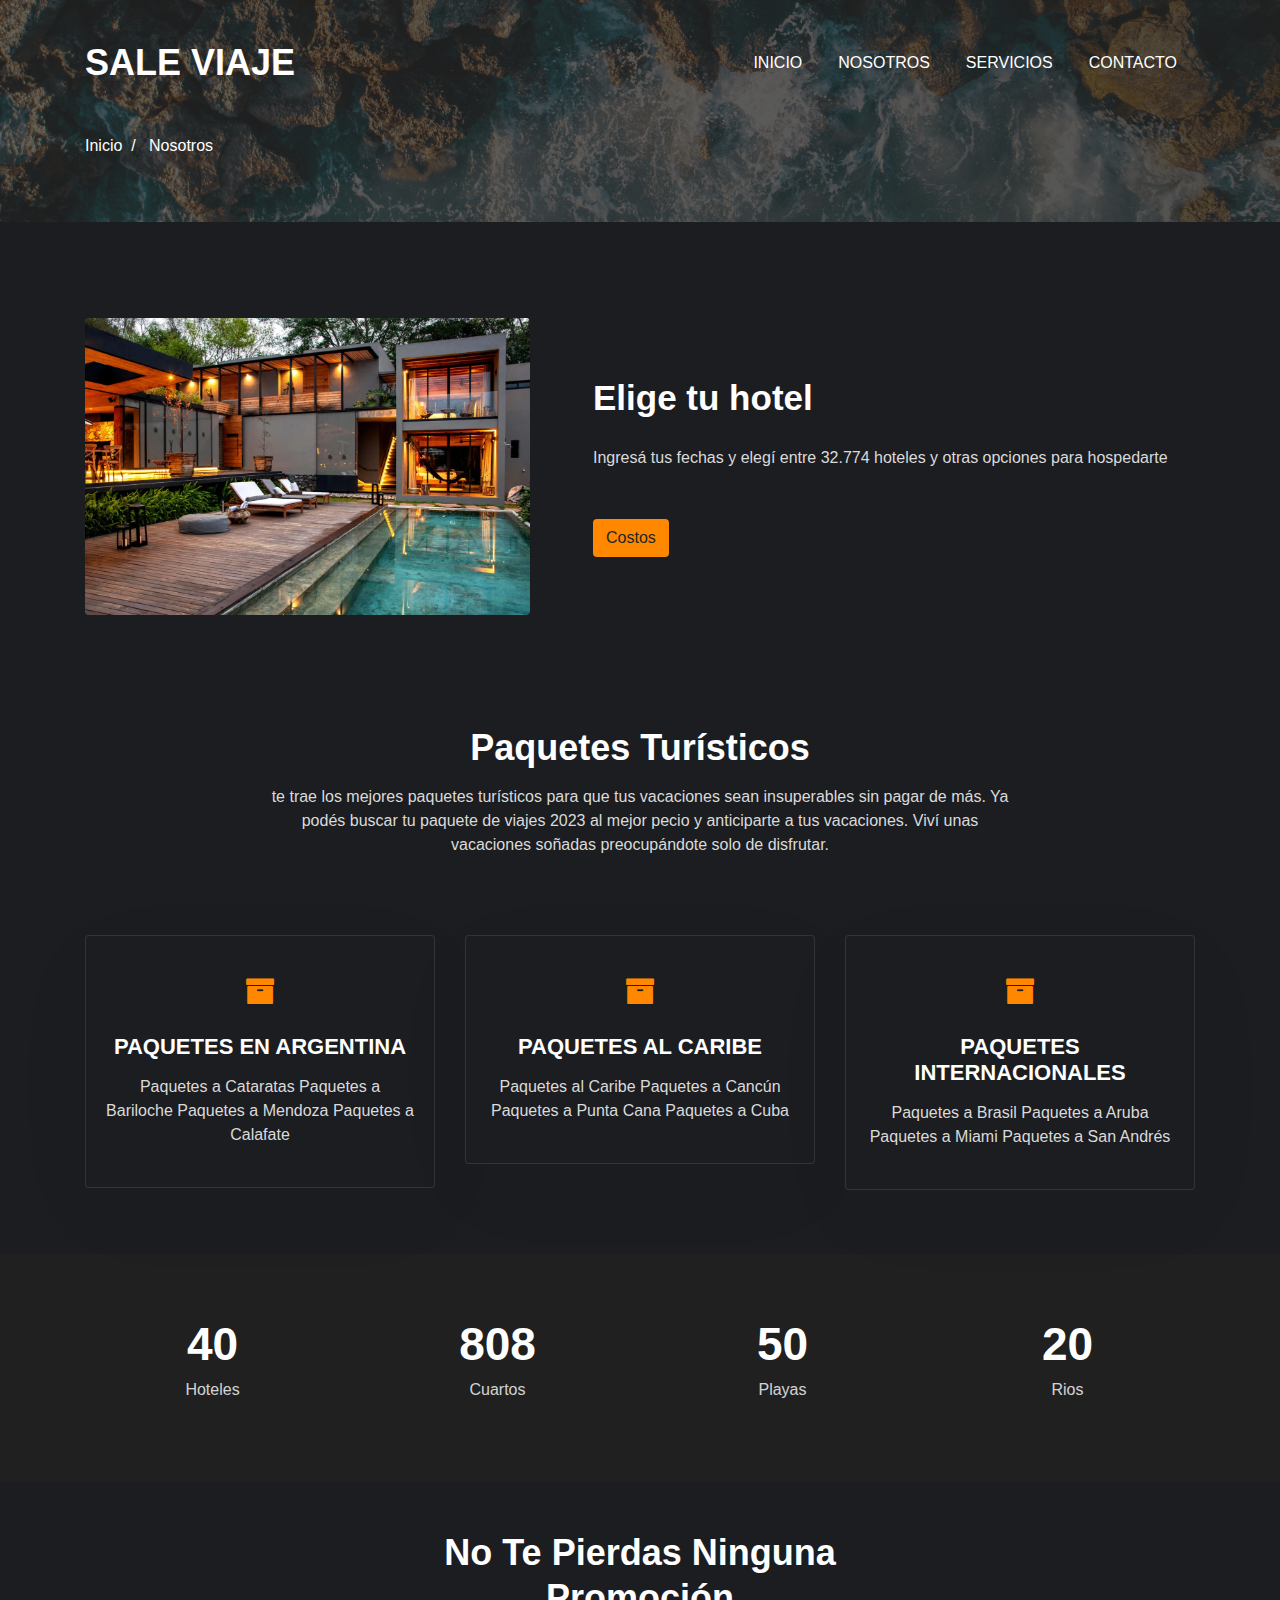
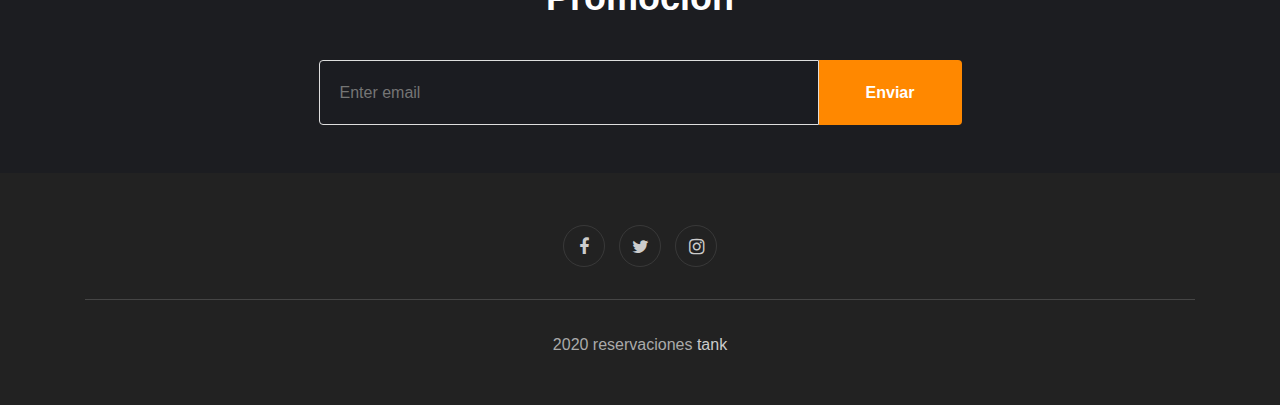
<file: about.html>
<!DOCTYPE html>
<html lang="en">
  <head>
    <meta charset="UTF-8" />
    <meta name="viewport" content="width=device-width, initial-scale=1.0" />
    <title>Viajes</title>

    <link rel="stylesheet" href="css/style.css" />

    <link
      rel="stylesheet"
      href="https://stackpath.bootstrapcdn.com/font-awesome/4.7.0/css/font-awesome.min.css"
      integrity="sha384-wvfXpqpZZVQGK6TAh5PVlGOfQNHSoD2xbE+QkPxCAFlNEevoEH3Sl0sibVcOQVnN"
      crossorigin="anonymous"
    />
    <link
      rel="stylesheet"
      href="https://stackpath.bootstrapcdn.com/bootstrap/4.5.2/css/bootstrap.min.css"
      integrity="sha384-JcKb8q3iqJ61gNV9KGb8thSsNjpSL0n8PARn9HuZOnIxN0hoP+VmmDGMN5t9UJ0Z"
      crossorigin="anonymous"
    />
    <link rel="shortcut icon" href="images/icon.png" type="image/x-icon" />
  </head>
  <body>
    <section class="tank-bootstrap-header">
      <nav class="navbar navbar-expand-lg navbar-light py-lg-3 py-2">
        <div class="container">
          <a class="navbar-brand" href="index.html">Sale Viaje</a>
          <button
            class="navbar-toggler"
            type="button"
            data-toggle="collapse"
            data-target="#navbarSupportedContent"
          >
            <span class="navbar-toggler-icon fa fa-bars"></span>
          </button>
          <div class="collapse navbar-collapse" id="navbarSupportedContent">
            <ul class="navbar-nav ml-auto">
              <li class="nav-item">
                <a class="nav-link" href="index.html">Inicio</a>
              </li>
              <li class="nav-item">
                <a class="nav-link" href="about.html">Nosotros</a>
              </li>
              <li class="nav-item">
                <a class="nav-link" href="services.html">Servicios</a>
              </li>
              <li class="nav-item">
                <a class="nav-link" href="contact.html">Contacto</a>
              </li>
            </ul>
          </div>
        </div>
      </nav>
    </section>

    <section class="tank-about-breadcrum">
      <div class="breadcrum-bg">
        <div class="container py-5">
          <p><a href="index.html">Inicio</a>&nbsp; / &nbsp; Nosotros</p>
        </div>
      </div>
    </section>

    <div class="tank-content-photo-5 py-5" id="about">
      <div class="content-main pt-lg-5 pt-md-3 pd-0">
        <div class="container">
          <div class="row">
            <div class="col-lg-5 content-photo">
              <a href="#"
                ><img src="images/hoteles-bonito.webp" class="img-fluid"
              /></a>
            </div>
            <div class="col-lg-7 content-left mt-lg-0 mt-5 pl-lg-5">
              <h3>Elige tu hotel</h3>
              <p class="mb-0">
                Ingresá tus fechas y elegí entre 32.774 hoteles y otras opciones
                para hospedarte
              </p>
              <a href="services.html" class="btn-theme2 btn mt-lg-5">Costos</a>
            </div>
          </div>
        </div>
      </div>
    </div>

    <section id="services-1" class="py-5">
      <div class="container py-lg-3">
        <div class="heading text-center mx-auto">
          <h3 class="head">Paquetes Turísticos</h3>
          <p class="my-3 head">
            te trae los mejores paquetes turísticos para que tus vacaciones sean
            insuperables sin pagar de más. Ya podés buscar tu paquete de viajes
            2023 al mejor pecio y anticiparte a tus vacaciones. Viví unas
            vacaciones soñadas preocupándote solo de disfrutar.
          </p>
        </div>
        <div class="row mt-lg-5">
          <div class="col-lg-4 col-md-6 col-sm-12">
            <div class="box-wrap">
              <div class="icon">
                <span class="fa fa-archive"></span>
                <h4><a href="services.html">PAQUETES EN ARGENTINA </a></h4>
                <p>
                  Paquetes a Cataratas Paquetes a Bariloche Paquetes a Mendoza
                  Paquetes a Calafate
                </p>
              </div>
            </div>
          </div>
          <div class="col-lg-4 col-md-6 col-sm-12">
            <div class="box-wrap">
              <div class="icon">
                <span class="fa fa-archive"></span>
                <h4><a href="services.html">PAQUETES AL CARIBE </a></h4>
                <p>
                  Paquetes al Caribe Paquetes a Cancún Paquetes a Punta Cana
                  Paquetes a Cuba
                </p>
              </div>
            </div>
          </div>
          <div class="col-lg-4 col-md-6 col-sm-12">
            <div class="box-wrap">
              <div class="icon">
                <span class="fa fa-archive"></span>
                <h4><a href="services.html">PAQUETES INTERNACIONALES</a></h4>
                <p>
                  Paquetes a Brasil Paquetes a Aruba Paquetes a Miami Paquetes a
                  San Andrés
                </p>
              </div>
            </div>
          </div>
        </div>
      </div>
    </section>

    <section class="tank-specifications-9">
      <div class="main-t py-5" id="stats">
        <div class="container py-md-3">
          <div class="main-cont-wthree-fea row">
            <div class="grids-speci1 col-lg-3 col-6">
              <div class="spec-2 text-center">
                <h3 class="title-spe">40</h3>
                <p>Hoteles</p>
              </div>
            </div>
            <div class="grids-speci1 midd-eff-spe col-lg-3 col-6">
              <div class="spec-2 text-center">
                <h3 class="title-spe">808</h3>
                <p>Cuartos</p>
              </div>
            </div>
            <div class="grids-speci1 las-but col-lg-3 col-6 mt-lg-0 mt-4">
              <div class="spec-2 text-center">
                <h3 class="title-spe">50</h3>
                <p>Playas</p>
              </div>
            </div>
            <div class="grids-speci1 las-t col-lg-3 col-6 mt-lg-0 mt-4">
              <div class="spec-2 text-center">
                <h3 class="title-spe">20</h3>
                <p>Rios</p>
              </div>
            </div>
          </div>
        </div>
      </div>
    </section>

    <section class="tank-subscribe" id="subscribe">
      <div class="main-host py-5 text-center">
        <div class="container py-lg3">
          <div class="grids-forms">
            <div class="main-midd">
              <h3 class="global-title mx-auto">
                No te pierdas ninguna promoción
              </h3>
            </div>

            <div class="main-midd-2">
              <form action="#" class="rightside-form">
                <input type="email" placeholder="Enter email" />
                <button type="submit" class="btn">Enviar</button>
              </form>
            </div>
          </div>
        </div>
      </div>
    </section>

    <section class="tank-footer-29-main" id="footer">
      <div class="footer-29 text-center">
        <div class="container">
          <div class="main-social-footer-29">
            <a href="#" class="facebook"
              ><span class="fa fa-facebook"></span
            ></a>
            <a href="#" class="twitter"><span class="fa fa-twitter"></span></a>
            <a href="#" class="instagram"
              ><span class="fa fa-instagram"></span
            ></a>
          </div>
          <div class="bottom-copies text-center">
            <p class="copy-footer-29">
              2020 reservaciones <a href="#">tank</a>
            </p>
          </div>
        </div>
      </div>
      <button onclick="topFunction()" id="movetop" title="Go to top">
        <span class="fa fa-angle-up"></span>
      </button>
      <script>
        window.onscroll = function () {
          scrollFunction();
        };

        function scrollFunction() {
          if (
            document.body.scrollTop > 20 ||
            document.documentElement.scrollTop > 20
          ) {
            document.getElementById("movetop").style.display = "block";
          } else {
            document.getElementById("movetop").style.display = "none";
          }
        }

        function topFunction() {
          document.body.scrollTop = 0;
          document.documentElement.scrollTop = 0;
        }
      </script>
    </section>

    <script>
      $(function () {
        $(".navbar-toggler").click(function () {
          $("body").toggleClass("noscroll");
        });
      });
    </script>

    <script
      src="https://code.jquery.com/jquery-3.5.1.slim.min.js"
      integrity="sha384-DfXdz2htPH0lsSSs5nCTpuj/zy4C+OGpamoFVy38MVBnE+IbbVYUew+OrCXaRkfj"
      crossorigin="anonymous"
    ></script>
    <script
      src="https://cdn.jsdelivr.net/npm/popper.js@1.16.1/dist/umd/popper.min.js"
      integrity="sha384-9/reFTGAW83EW2RDu2S0VKaIzap3H66lZH81PoYlFhbGU+6BZp6G7niu735Sk7lN"
      crossorigin="anonymous"
    ></script>
    <script
      src="https://stackpath.bootstrapcdn.com/bootstrap/4.5.2/js/bootstrap.min.js"
      integrity="sha384-B4gt1jrGC7Jh4AgTPSdUtOBvfO8shuf57BaghqFfPlYxofvL8/KUEfYiJOMMV+rV"
      crossorigin="anonymous"
    ></script>
  </body>
</html>
</file>
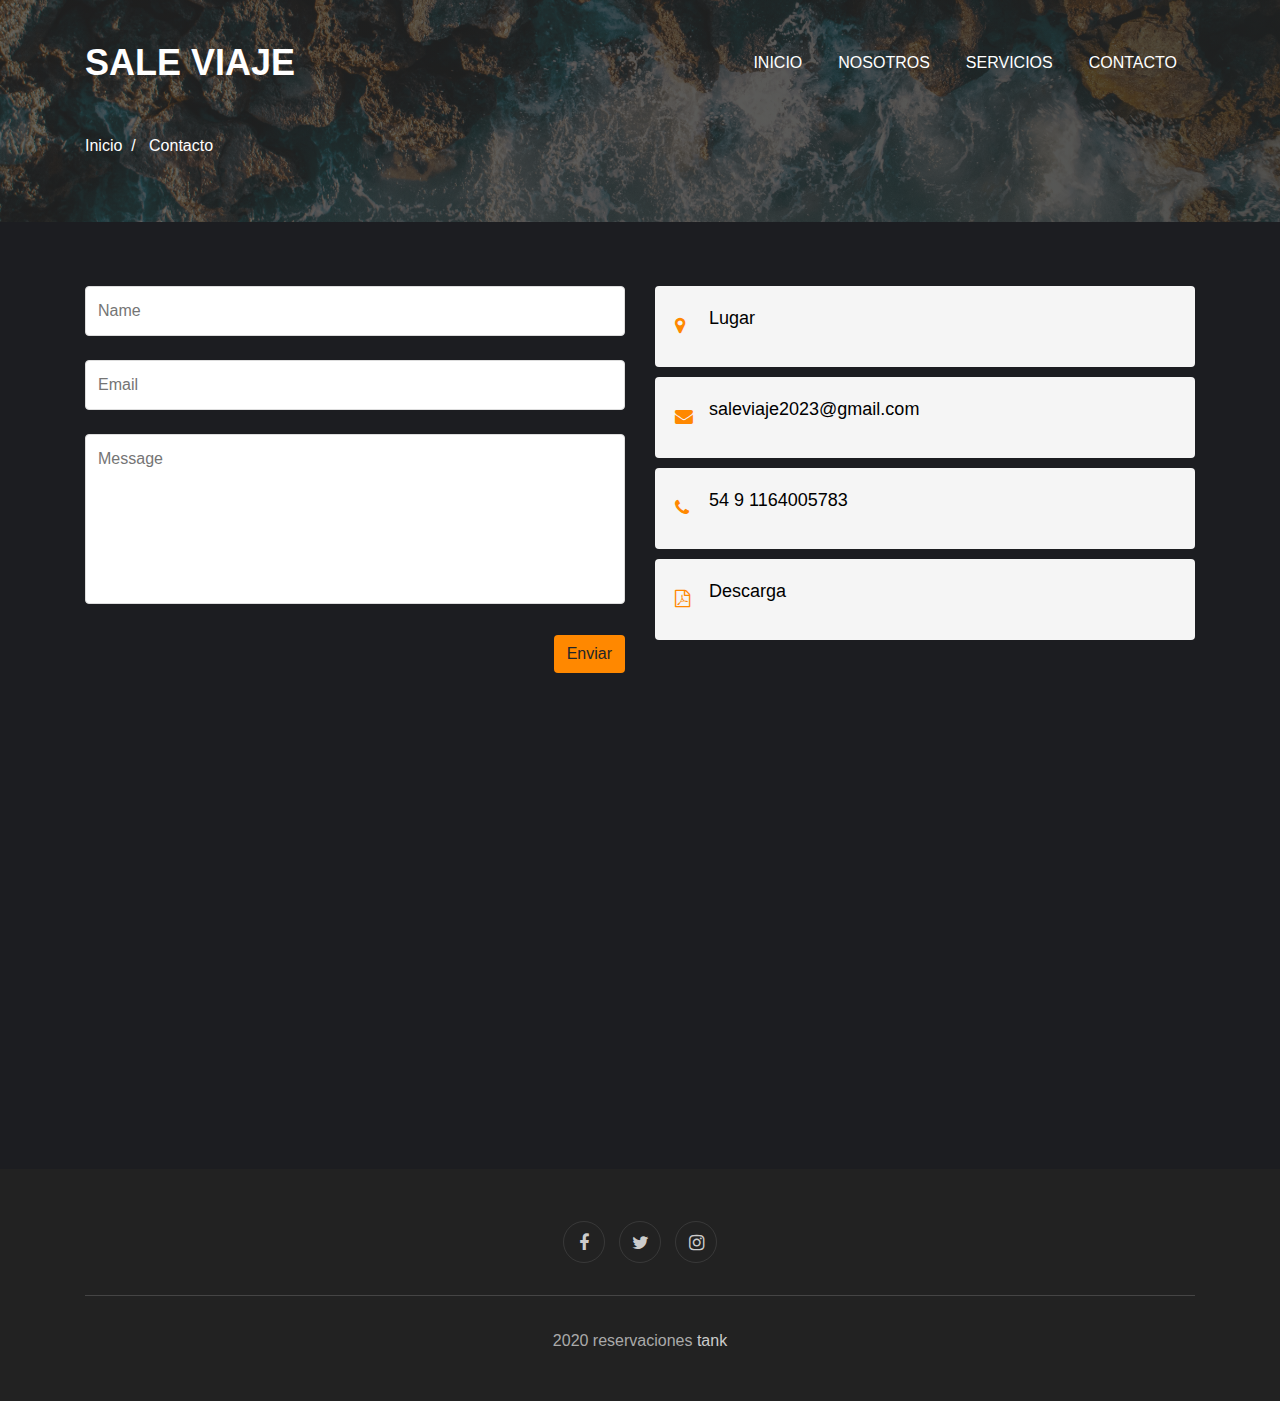
<file: contact.html>
<!DOCTYPE html>
<html lang="en">
<head>
    <meta charset="UTF-8">
    <meta name="viewport" content="width=device-width, initial-scale=1.0">
    <title>Viajes</title>

    <link rel="stylesheet" href="css/style.css">

    <link rel="stylesheet" href="https://stackpath.bootstrapcdn.com/font-awesome/4.7.0/css/font-awesome.min.css" integrity="sha384-wvfXpqpZZVQGK6TAh5PVlGOfQNHSoD2xbE+QkPxCAFlNEevoEH3Sl0sibVcOQVnN" crossorigin="anonymous">
    <link rel="stylesheet" href="https://stackpath.bootstrapcdn.com/bootstrap/4.5.2/css/bootstrap.min.css" integrity="sha384-JcKb8q3iqJ61gNV9KGb8thSsNjpSL0n8PARn9HuZOnIxN0hoP+VmmDGMN5t9UJ0Z" crossorigin="anonymous">
<link rel="shortcut icon" href="images/icon.png" type="image/x-icon">
</head>
<body>


    <section class="tank-bootstrap-header">
        <nav class="navbar navbar-expand-lg navbar-light py-lg-3 py-2">
            <div class="container">
                <a class="navbar-brand" href="index.html">Sale Viaje</a>
                <button class="navbar-toggler" type="button" 
                data-toggle="collapse" data-target="#navbarSupportedContent">
                    <span class="navbar-toggler-icon fa fa-bars"></span>
                </button>
                <div class="collapse navbar-collapse"  id="navbarSupportedContent" >
                    <ul class="navbar-nav ml-auto">
                        <li class="nav-item">
                            <a class="nav-link" href="index.html">Inicio</a>
                        </li>
                        <li class="nav-item">
                            <a class="nav-link" href="about.html">Nosotros</a>
                        </li>
                        <li class="nav-item">
                            <a class="nav-link" href="services.html">Servicios</a>
                        </li>
                        <li class="nav-item">
                            <a class="nav-link" href="contact.html">Contacto</a>
                        </li>
                    </ul>
                </div>
           </div> 
        </nav>
    </section>


    <section class="tank-about-breadcrum">
        <div class="breadcrum-bg">
            <div class="container py-5">
                <p><a href="index.html">Inicio</a>&nbsp; / &nbsp; Contacto</p>
            </div>
        </div>
    </section>


    <section class="tank-contacts-12" id="contact">
        <div class="contact-top pt-5">
            <div class="container py-md-3">
                <div class="row cont-main-top">


                    <div class="contacts12-main col-lg-6">
                        <form action="#" class="main-input">
                            <div class="top-inputs d-grid">
                                <input type="text" placeholder="Name" required>
                            </div>
                            <input type="email" placeholder="Email" required>
                            <textarea placeholder="Message" required></textarea>
                            <div class="text-right">
                                <button type="submit" class="btn btn-theme2">Enviar</button>
                            </div>
                        </form>
                    </div>

                    <div class="contact col-lg-6 mt-lg-0 mt-5">
                        <div class="cont-subs">
                            <div class="cont-add">
                                <div class="cont-add-lft">
                                   <span class="fa fa-map-marker" aria-hidden="true"></span>
                                </div>
                                <div class="cont-add-rgt">
                                    <p class="contact-text-sub">Lugar</p>
                                </div>
                            </div>
                            <div class="cont-add add-2">
                                <div class="cont-add-lft">
                                   <span class="fa fa-envelope" aria-hidden="true"></span>
                                </div>
                                <div class="cont-add-rgt">
                                    <a href="#">
                                        <p class="contact-text-sub">saleviaje2023@gmail.com</p>
                                    </a>
                                </div>
                            </div>
                            <div class="cont-add ">
                                <div class="cont-add-lft">
                                   <span class="fa fa-phone" aria-hidden="true"></span>
                                </div>
                                <div class="cont-add-rgt">
                                    <a href="#">
                                        <p class="contact-text-sub">54 9 1164005783</p>
                                    </a>
                                </div>
                            </div>
                            <div class="cont-add add-3">
                                <div class="cont-add-lft">
                                   <span class="fa fa-file-pdf-o" aria-hidden="true"></span>
                                </div>
                                <div class="cont-add-rgt">
                                    <a href="#">
                                        <p class="contact-text-sub">Descarga</p>
                                    </a>
                                </div>
                            </div>
                        </div>
                    </div>


                </div>
            </div>
            <div class="map">
                <iframe
                
                >
                <!--Aqui va el api de tu mapa adentro del iframe-->
                    
                </iframe>
            </div>
        </div>
    </section>




    <section class="tank-footer-29-main" id="footer">
        <div class="footer-29 text-center">
            <div class="container">
                <div class="main-social-footer-29">
                    <a href="#" class="facebook"><span class="fa fa-facebook"></span></a>
                    <a href="#" class="twitter"><span class="fa fa-twitter"></span></a>
                    <a href="#" class="instagram"><span class="fa fa-instagram"></span></a>
              
                </div>
                <div class="bottom-copies text-center">
                    <p class="copy-footer-29">2020 reservaciones <a href="#">tank</a></p>
                </div>
            </div>
        </div>
        <button onclick="topFunction()" id="movetop" title="Go to top">
        <span class="fa fa-angle-up"></span>
        </button>
            <script>
                window.onscroll = function() {
                    scrollFunction()
                };

                function scrollFunction() {
                    if(document.body.scrollTop > 20 || document.documentElement. scrollTop > 20) {
                        document.getElementById("movetop").style.display = "block";
                    }else{
                        document.getElementById("movetop").style.display = "none";
                    }
                }

                function topFunction () {
                    document.body.scrollTop = 0;
                    document.documentElement.scrollTop = 0;
                }
            </script>
    </section>

    


    <script>
        $(function(){
            $('.navbar-toggler').click(function(){
                $('body').toggleClass('noscroll');
            })

        });
    </script>






    
<script src="https://code.jquery.com/jquery-3.5.1.slim.min.js" integrity="sha384-DfXdz2htPH0lsSSs5nCTpuj/zy4C+OGpamoFVy38MVBnE+IbbVYUew+OrCXaRkfj" crossorigin="anonymous"></script>
<script src="https://cdn.jsdelivr.net/npm/popper.js@1.16.1/dist/umd/popper.min.js" integrity="sha384-9/reFTGAW83EW2RDu2S0VKaIzap3H66lZH81PoYlFhbGU+6BZp6G7niu735Sk7lN" crossorigin="anonymous"></script>
<script src="https://stackpath.bootstrapcdn.com/bootstrap/4.5.2/js/bootstrap.min.js" integrity="sha384-B4gt1jrGC7Jh4AgTPSdUtOBvfO8shuf57BaghqFfPlYxofvL8/KUEfYiJOMMV+rV" crossorigin="anonymous"></script>



    
</body>
</html>
</file>
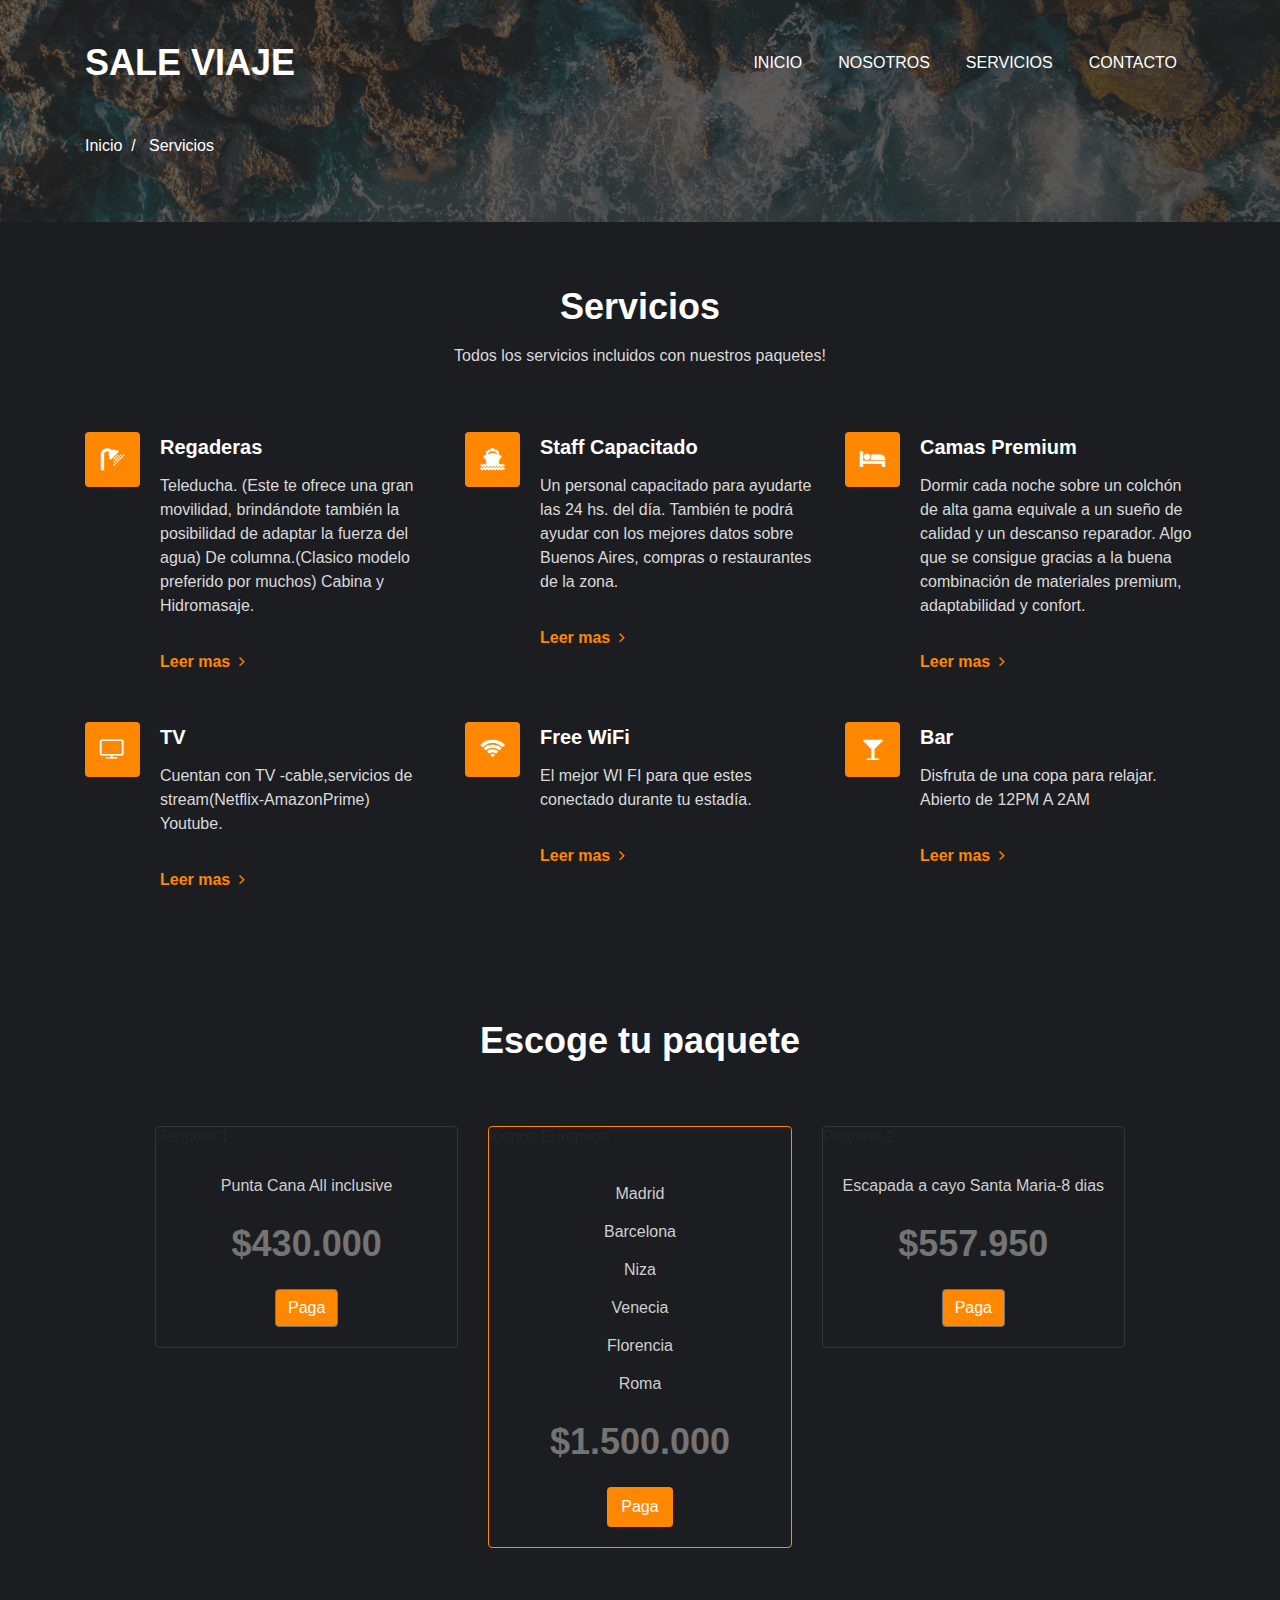
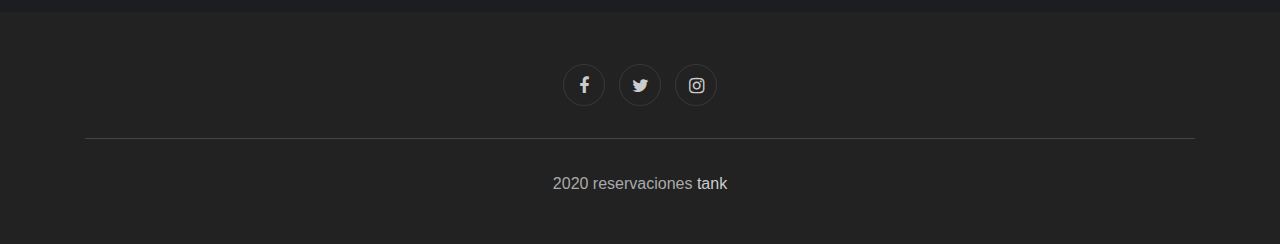
<file: services.html>
<!DOCTYPE html>
<html lang="en">
<head>
    <meta charset="UTF-8">
    <meta name="viewport" content="width=device-width, initial-scale=1.0">
    <title>Viajes</title>
    <link rel="stylesheet" href="css/style.css">

    <link rel="stylesheet" href="https://stackpath.bootstrapcdn.com/font-awesome/4.7.0/css/font-awesome.min.css" integrity="sha384-wvfXpqpZZVQGK6TAh5PVlGOfQNHSoD2xbE+QkPxCAFlNEevoEH3Sl0sibVcOQVnN" crossorigin="anonymous">
    <link rel="stylesheet" href="https://stackpath.bootstrapcdn.com/bootstrap/4.5.2/css/bootstrap.min.css" integrity="sha384-JcKb8q3iqJ61gNV9KGb8thSsNjpSL0n8PARn9HuZOnIxN0hoP+VmmDGMN5t9UJ0Z" crossorigin="anonymous">
<link rel="shortcut icon" href="images/icon.png" type="image/x-icon">
</head>
<body>
    

    <section class="tank-bootstrap-header">
        <nav class="navbar navbar-expand-lg navbar-light py-lg-3 py-2">
            <div class="container">
                <a class="navbar-brand" href="index.html">Sale Viaje</a>
                <button class="navbar-toggler" type="button" 
                data-toggle="collapse" data-target="#navbarSupportedContent">
                    <span class="navbar-toggler-icon fa fa-bars"></span>
                </button>
                <div class="collapse navbar-collapse"  id="navbarSupportedContent" >
                    <ul class="navbar-nav ml-auto">
                        <li class="nav-item">
                            <a class="nav-link" href="index.html">Inicio</a>
                        </li>
                        <li class="nav-item">
                            <a class="nav-link" href="about.html">Nosotros</a>
                        </li>
                        <li class="nav-item">
                            <a class="nav-link" href="services.html">Servicios</a>
                        </li>
                        <li class="nav-item">
                            <a class="nav-link" href="contact.html">Contacto</a>
                        </li>
                    </ul>
                </div>
           </div> 
        </nav>
    </section>


    <section class="tank-about-breadcrum">
        <div class="breadcrum-bg">
            <div class="container py-5">
                <p><a href="index.html">Inicio</a>&nbsp; / &nbsp; Servicios</p>
            </div>
        </div>
    </section>



    <section class="tank-features-4">
        <div class="features py-5" id="services">
            <div class="container py-md-3">
                <div class="heading text-center mx-auto">
                    <h3 class="head">Servicios</h3>
                    <p class="my-3 head">Todos los servicios incluidos con nuestros paquetes!</p>
                </div>
                <div class="fea-gd-vv row mt-5 pt-3">
                    <div class="float-lt feature-gd col-lg-4 col-md-6">
                        <div class="icon">
                            <span class="fa fa-shower"></span>
                        </div>
                        <div class="icon-info">
                            <h5><a href="#">Regaderas</a></h5>
                            <p>Teleducha. (Este te ofrece una gran movilidad, brindándote también la posibilidad de adaptar la fuerza del agua)
                                De columna.(Clasico modelo preferido por muchos)
                                Cabina y 
                                Hidromasaje.
                                </p>
                            <a href="#" class="red mt-3">Leer mas <span class="fa fa-angle-right pl-1">
                            </span></a>
                        </div>
                    </div>
                    <div class="float-mid feature-gd col-lg-4 col-md-6 mt-md-0 mt-5">
                        <div class="icon">
                            <span class="fa fa-ship"></span>
                        </div>
                        <div class="icon-info">
                            <h5><a href="#">Staff Capacitado</a></h5>
                            <p>Un personal capacitado para ayudarte las 24 hs. del día. También te podrá ayudar con los mejores datos sobre Buenos Aires, compras o restaurantes de la zona.</p>
                            <a href="#" class="red mt-3">Leer mas <span class="fa fa-angle-right pl-1">
                            </span></a>
                        </div>
                    </div>
                    <div class="float-rt feature-gd col-lg-4 col-md-6 mt-md-0 mt-5">
                        <div class="icon">
                            <span class="fa fa-bed"></span>
                        </div>
                        <div class="icon-info">
                            <h5><a href="#">Camas Premium</a></h5>
                            <p>Dormir cada noche sobre un colchón de alta gama equivale a un sueño de calidad y un descanso reparador. Algo que se consigue gracias a la buena combinación de materiales premium, adaptabilidad y confort.</p>
                            <a href="#" class="red mt-3">Leer mas <span class="fa fa-angle-right pl-1">
                            </span></a>
                        </div>
                    </div>
                    <div class="float-lt feature-gd col-lg-4 col-md-6 mt-5">
                        <div class="icon">
                            <span class="fa fa-tv"></span>
                        </div>
                        <div class="icon-info">
                            <h5><a href="#">TV</a></h5>
                            <p>Cuentan con TV -cable,servicios de stream(Netflix-AmazonPrime) Youtube.</p>
                            <a href="#" class="red mt-3">Leer mas <span class="fa fa-angle-right pl-1">
                            </span></a>
                        </div>
                    </div>
                    <div class="float-mid feature-gd col-lg-4 col-md-6 mt-5">
                        <div class="icon">
                            <span class="fa fa-wifi"></span>
                        </div>
                        <div class="icon-info">
                            <h5><a href="#">Free WiFi</a></h5>
                            <p>El mejor WI FI para que estes conectado durante tu estadía.</p>
                            <a href="#" class="red mt-3">Leer mas <span class="fa fa-angle-right pl-1">
                            </span></a>
                        </div>
                    </div>
                    <div class="float-rt feature-gd col-lg-4 col-md-6 mt-5">
                        <div class="icon">
                            <span class="fa fa-glass"></span>
                        </div>
                        <div class="icon-info">
                            <h5><a href="#">Bar</a></h5>
                            <p>Disfruta de una copa para relajar. Abierto de 12PM A 2AM </p>
                            <a href="#" class="red mt-3">Leer mas <span class="fa fa-angle-right pl-1">
                            </span></a>
                        </div>
                    </div>
                </div>
            </div>
        </div>
    </section>


    <section class="tank-pricing-7" id="pricing">
        <div class="tank-pricing-7_sur py-5">
            <div class="container py-md-3">
                <div class="heading text-center mx-auto">
                    <h3 class="head">Escoge tu paquete</h3>
                   
                </div>
                <div class="row tank-pricing-7-gd-top pt-3 mt-5">

                    <div class="col-lg-4 col-md-6 tank-pricing-7-gd-left">
                        <div class="tank-pricing-7 pric-7-1">
                            <h6>Paquete 1</h6>
                            <div class="tank-pricing-7-bottom">
                                <div class="ank-pricing-7-bottom-bottom">
                                    <ul class="links">
                                        <li class="tick-info">
                                            Punta Cana All inclusive
                                        </li>
                       
                                    </ul>
                                    <h3 class="title-sub mt-4">$430.000</h3>
                                </div>
                                <div class="buy-button text-center mt-4">
                                    <a href="contact.html" class="btn btn-secondary btn-theme5">
                                        <div class="anim"></div><span>Paga</span>
                                    </a>
                                </div>
                            </div>
                        </div>
                    </div>
                    <div class="col-lg-4 col-md-6 mt-md-0 mt-4 tank-pricing-7-gd-left active">
                        <div class="tank-pricing-7 pric-7 active">
                            <h6>Iconos Europeos</h6>
                            <div class="tank-pricing-7-bottom">
                                <div class="ank-pricing-7-bottom-bottom">
                                    <h1></h1>
                                    <ul class="links">

                                        <li class="tick-info">
                                            Madrid
                                        </li>
                                        <li class="tick-info">
                                            Barcelona
                                        <li class="tick-info">
                                           Niza
                                        </li>
                                        <li class="tick-info">
                                        Venecia
                                        </li>
                                        <li class="tick-info">
                                            Florencia
                                        </li>
                                        <li class="tick-info">
                                          Roma
                                        </li>
                                    </ul>
                                    <h3 class="title-sub mt-4">$1.500.000</h3>
                                </div>
                                <div class="buy-button text-center mt-4">
                                    <a href="contact.html" class="btn btn-secondary btn-theme5 active">
                                        <div class="anim"></div><span>Paga</span>
                                    </a>
                                </div>
                            </div>
                        </div>
                    </div>
                    <div class="col-lg-4 col-md-6 mt-lg-0 mt-4 tank-pricing-7-gd-left ">
                        <div class="tank-pricing-7 pric-7-2 ">
                            <h6>Paquete 2</h6>
                            <div class="tank-pricing-7-bottom">
                                <div class="ank-pricing-7-bottom-bottom">
                                    <ul class="links">
                                        <li class="tick-info">
                                            Escapada a cayo Santa Maria-8 dias
                                        </li>
                     
                                    </ul>
                                    <h3 class="title-sub mt-4">$557.950</h3>
                                </div>
                                <div class="buy-button text-center mt-4">
                                    <a href="contact.html" class="btn btn-secondary btn-theme5">
                                        <div class="anim"></div><span>Paga</span>
                                    </a>
                                </div>
                            </div>
                        </div>
                    </div>

                </div>
            </div>
        </div>
    </section>


    <section class="tank-footer-29-main" id="footer">
        <div class="footer-29 text-center">
            <div class="container">
                <div class="main-social-footer-29">
                    <a href="#" class="facebook"><span class="fa fa-facebook"></span></a>
                    <a href="#" class="twitter"><span class="fa fa-twitter"></span></a>
                    <a href="#" class="instagram"><span class="fa fa-instagram"></span></a>
                </div>
                <div class="bottom-copies text-center">
                    <p class="copy-footer-29">2020 reservaciones <a href="#">tank</a></p>
                </div>
            </div>
        </div>
        <button onclick="topFunction()" id="movetop" title="Go to top">
        <span class="fa fa-angle-up"></span>
        </button>
            <script>
                window.onscroll = function() {
                    scrollFunction()
                };

                function scrollFunction() {
                    if(document.body.scrollTop > 20 || document.documentElement. scrollTop > 20) {
                        document.getElementById("movetop").style.display = "block";
                    }else{
                        document.getElementById("movetop").style.display = "none";
                    }
                }

                function topFunction () {
                    document.body.scrollTop = 0;
                    document.documentElement.scrollTop = 0;
                }
            </script>
    </section>

    


    <script>
        $(function(){
            $('.navbar-toggler').click(function(){
                $('body').toggleClass('noscroll');
            })

        });
    </script>





    
<script src="https://code.jquery.com/jquery-3.5.1.slim.min.js" integrity="sha384-DfXdz2htPH0lsSSs5nCTpuj/zy4C+OGpamoFVy38MVBnE+IbbVYUew+OrCXaRkfj" crossorigin="anonymous"></script>
<script src="https://cdn.jsdelivr.net/npm/popper.js@1.16.1/dist/umd/popper.min.js" integrity="sha384-9/reFTGAW83EW2RDu2S0VKaIzap3H66lZH81PoYlFhbGU+6BZp6G7niu735Sk7lN" crossorigin="anonymous"></script>
<script src="https://stackpath.bootstrapcdn.com/bootstrap/4.5.2/js/bootstrap.min.js" integrity="sha384-B4gt1jrGC7Jh4AgTPSdUtOBvfO8shuf57BaghqFfPlYxofvL8/KUEfYiJOMMV+rV" crossorigin="anonymous"></script>


</body>
</html>
</file>
<file: css/style.css>
:root {
    --theme-color:#dab200;
    --secondary-color:#ff8800;
    --opposite-color:#ff8800;
    --text-color:#dadada;
    --title-color:#ffffff;
    --white-color:#ffffff;
    --light-bg-color:#f6f6f6;
    --bg-color:#1c1d21;
}

html {
    scroll-behavior: smooth;
}

.noscroll {
    overflow: hidden;
    height: 100vh;
}

body,
html {
    background: var(--bg-color)!important;
    margin: 0;
    padding: 0;
    font-family: sans-serif;
}

* {
    box-sizing: border-box;
}

.clear {
    clear: both;
}

.img-responsive {
    max-width: 100%;
    display: block;
}

.d-grid {
    display: grid;
}

.d-flex {
    display: flex;
    
}

button,
input,
select {
    outline: none;
    font-family: sans-serif;
}


button,
.btn,
select {
    cursor: pointer;
    font-family: sans-serif;
    background: var(--secondary-color)!important;
}

a,
a:hover {
    text-decoration: none;
    transition: 0.3s ease;
}

iframe {
    border: none;
}
ul {
    margin: 0;
    padding: 0;
}

h1,
h2,
h3,
h4,
h5,
h6 {
    margin: 0;
    padding: 0;
    font-family: sans-serif;
}

p {
    margin: 0;
    padding: 0;
}

span.diff {
    color: var(--secondary-color);
}

.btn-theme {
    padding: 12px 30px;
    color: #222222;
    font-size: 16px;
    text-transform: uppercase;
    font-weight: 600;
    transition: 0.3s ease-in;
    border: 0;
}

.btn-theme:hover {
    background: var(--theme-color);
    outline: none;

}


.btn-secondary:focus,
.btn-secondary.focus {
    background-color: none !important;
    border-color: none !important;
    box-shadow: none !important;
}

.btn-theme1 {
    padding: 8px 16px;
    color: #fff;
    font-size: 14px;
    text-transform: uppercase;
    font-weight: 600;
    transition: 0.3s ease-in;
    border: 0;
}

.btn-theme1:hover {
    background: var(--theme-color);
    outline: none;
}

.btn-secondary:focus,
.btn-secondary.focus {
    background-color: none !important;
    border-color: none !important;
    box-shadow: none !important;
}

.btn-theme1:focus {
    border-color: none !important;
}

.btn-theme2 {
    padding: 10px 30px;
    color: #fff;
    font-size: 16px;
    text-transform: capitalize;
    font-weight: 600;
    transition: 0.3s ease-in;
    border: 2px solid var(--opposite-color);
    background: var(--opposite-color);
}
.btn-theme2:hover {
    background: var(--theme-color);
    border: 2px solid var(--theme-color);
    color: var(--white-color);
}

.btn-theme2:focus {
    border-color: none !important;
}

.btn-theme3 {
    padding: 10px 24px;
    color: #222222;
    font-size: 16px;
    text-transform: capitalize;
    font-weight: 600;
    transition: 0.3s ease-in;
    border: 2px solid var(--opposite-color);
    background: var(--opposite-color);
}
.btn-theme3:hover {
    background: var(--theme-color);
    border: 2px solid var(--theme-color);
    color: #fff;
}

.btn-theme3:focus {
    border-color: none !important;
}

.btn-theme4 {
    padding: 8px 16px;
    color: #222222;
    font-size: 16px;
    text-transform: capitalize;
    font-weight: 600;
    transition: 0.3s ease-in;
    border: 2px solid var(--opposite-color);
    background: var(--opposite-color);
}
.btn-theme4:hover {
    background: var(--theme-color);
    border: 2px solid var(--theme-color);
    color: #fff;
}

.btn-theme5:focus {
    border-color: none !important;
}

.btn-theme5 {
    padding: 10px 30px;
    color: #222222;
    font-size: 16px;
    text-transform: capitalize;
    font-weight: 600;
    transition: 0.3s ease-in;
    border: 2px solid #747474;
    background: #747474;
}

.btn-theme5:hover {
    background: var(--theme-color);
    border: 2px solid var(--theme-color);
    color: var(--white-color);
}

.btn-theme2:focus {
    border-color: none !important;
}


.btn-secondary:focus,
.btn-secondary.focus {
    background-color: none !important;
    border-color: none !important;
    box-shadow: none !important;
}

a.red {
    font-size: 16px;
    font-weight: 600;
    color: var(--opposite-color);
    display: inline-block;
}

a.red:hover {
    color: var(--theme-color);
}

.heading {
    max-width: 750px;
}

.heading h3 {
    font-size: 36px;
    line-height: 42px;
    color: var(--title-color);
    font-weight: 600;
}

.heading p {
    color: var(--text-color);
    font-size: 16px;
    line-height: 24px;
}

h4.sub-title {
    font-size: 18px;
    margin: 0;
    text-align: center;
}

@media (max-width: 414px) {
    .heading h3 {
        font-size: 30px;
        line-height: 36px;
    }
}

.tank-bootstrap-header .navbar-expand-lg
.navbar-nav .dropdown-menu {
    transform: translateX(-50px);
}

.tank-bootstrap-header .navbar-expand-lg
.navbar-nav .dropdown-menu:before {
    content: "";
    width: 10px;
    height: 10px;
    background: var(--white-color);
    border: 1px #d5d5d5ee solid;
    display: block;
    border-right: none;
    border-bottom: none;
    transform: translateX(-50%) rotateZ(45deg);
    position: absolute;
    top: -6px;
    left: 49%;
    z-index: 1001;
}

.tank-bootstrap-header .dropdown-toggle::after {
    margin-left: 0.1em;
    border-top: 0.3em solid;
    border-right: 0.2em solid transparent;
    border-left: 0.2em solid transparent;
    vertical-align: middle;
    
}

.tank-bootstrap-header .dropdown-item:hover,
.tank-bootstrap-header .dropdown-item:focus {
    color: var(--opposite-color);
    text-decoration: none;
    background-color: transparent;
}

.tank-bootstrap-header nav.navbar {
    position: absolute;
    z-index: 9;
    width: 100%;
    margin: 0 auto;
    top: 20px;
    left: 0;
    right: 0;
}

.tank-bootstrap-header .form-inline .search {
    display: inline-block;
    width: 100%;
    vertical-align: middle;
    font-style: normal;
    font-weight: normal;
    padding-left: 15px;
    padding-right: 15px;
    padding-top: 10px;
    padding-bottom: 10px;
    background: transparent;
    outline: none;
    border-radius: 4px;
    font-size: 16px;
  
    border: 1px solid "dedede";
    padding-right: 38px;
    
}

.tank-bootstrap-header button.btn-search {
    right: 0;
    color: #fff;
}

.tank-bootstrap-header a.navbar-brand {
    color: var(--white-color);
    font-weight: bold;
    font-size: 36px;
    padding: 0;
    text-transform: uppercase;
    font-family: sans-serif;
}

.tank-bootstrap-header a.navbar-brand span {
    font-size: 36px;
    color: var(--secondary-color);
}

.tank-bootstrap-header .navbar {
    padding: 0;
}

.tank-bootstrap-header .navbar-light .navbar-brand:hover,
.tank-bootstrap-header .navbar-light .navbar-brand:hover:focus {
    color: var(--white-color);
}

.tank-bootstrap-header .navbar-light .navbar-nav .show > .nav-link,
.tank-bootstrap-header .navbar-light .navbar-nav .active > .nav-link,
.tank-bootstrap-header .navbar-light .navbar-nav .nav-link.show,
.tank-bootstrap-header .navbar-light .navbar-nav .nav-link.active {
    color: var(--opposite-color);
}

.tank-bootstrap-header .navbar-light .navbar-nav .nav-link:hover,
.tank-bootstrap-header .navbar-light .navbar-nav .nav-link:focus {
    color: var(--secondary-color);
}

.tank-bootstrap-header .navbar-light .navbar-nav .nav-link{
    color: var(--white-color);
    text-transform: uppercase;
}

.tank-bootstrap-header li.nav-item {
    margin: 0px 10px;
}

.tank-bootstrap-header li.nav-item:nth-child(6){
    margin-right: 0px;
}

.tank-bootstrap-header .navbar-toggler {
   
    padding: 0.25rem 0.6rem;
    font-size: 1rem;
    background-color: var(--opposite-color);
    border: none;
    outline: none;
}

.tank-bootstrap-header .navbar-toggler:hover {
    background-color: var(--theme-color);
}

.tank-bootstrap-header .search::placeholder {
    color: #fff;
    opacity: 1;
}

@media (max-width: 992px) {

    .tank-bootstrap-header .navbar-light .navbar-nav .show > .nav-link,
.tank-bootstrap-header .navbar-light .navbar-nav .active > .nav-link,
.tank-bootstrap-header .navbar-light .navbar-nav .nav-link.show,
.tank-bootstrap-header .navbar-light .navbar-nav .nav-link.active {
    color: var(--opposite-color);
    
}

.tank-bootstrap-header .navbar-light .navbar-nav .nav-link {
    color: #000;
}

.tank-bootstrap-header span.navbar-toggler-icon.fa.fa-bars {
    padding-top: 4px;
}

.tank-bootstrap-header .navbar-light .navbar-toggler-icon {
    background-image: none !important;
    color: #fff;
}

.tank-bootstrap-header .navbar-expand-lg .navbar-nav .dropdown-menu {
    transform: translateX(0px);
}

.tank-bootstrap-header .navbar-expand-lg .navbar-nav .dropdown-menu:before{
    top: -5px;
    left: 4%;
}

.tank-bootstrap-header div#navbarSupportedContent {
    background: var(--title-color);
    padding: 10px;
    border-radius: 4px;
    position: relative;
    border: 1px rgba(0, 0, 0, 0.09) solid;
    max-height: calc(100vh - 120px);
    overflow: auto;
}

}


@media (max-width: 569px) {
    .tank-bootstrap-header nav.navbar {
        padding: 0 15px;
    }
}

@media (max-width: 320px) {
    .tank-bootstrap-header a.navbar-brand {
        font-size: 28px;
    }
    .tank-bootstrap-header .navbar-brand {
        margin-right: 0rem;
    }
}

.tank-header-4 {
    background: #000;
}

.tank-header-4 .button span.fa {
    color: var(--opposite-color);
}

.tank-header-4 a.brand-logo span.fa {
    color: var(--opposite-color);
}

.tank-header-4 #headers4-block {
    margin: 0px auto;
    padding: 10px 0;
}

.tank-header-4 .header-align {
    grid-template-columns: auto 1fr;
    align-items: center;
    grid-gap: 40px;
}


.tank-header-4 a.brand-logo {
    color: var(--white-color);
    font-weight: bold;
    font-size: 36px;
}

.tank-header-4 input#nav {
    display: none;
}

.tank-header-4 label.nav {
    display: none;
}

.tank-header-4 ul.nav-links li {
    display: inline-block;
    font-weight: 400;
}

.tank-header-4 ul.nav-links li:last-child{
    margin-left: auto;
}

.tank-header-4 ul.nav-links li a {
    font-size: 15px;
    color: #3b5266;
    text-decoration: none;
    padding: 0px 17px;
    display: block;
}

.tank-header-4 ul.nav-links li a:hover {
    color: #000000;
}

.tank-header-4 a.actionbg {
    font-size: 16px;
    text-align: center;
    color: var(--btn-color);
    background: var(--white-color);
    width: 90px;
    height: 37px;
    line-height: 37px;
    display: inline-block;
    border-radius: 3px;
}

.tank-header-4 a.actionbg:hover{
    color: #ffffff;
    background: var(--opposite-color);
}

.tank-header-4 .toggle-2,
.tank-header-4 .toggle,
.tank-header-4 [id^="drop"] {
    display: none;
}

.tank-header-4 nav {
    margin-left: auto;
    padding: 0;
    margin-top: 0px;
}

.tank-header-4 #logo a {
    float: left;
}

.tank-header-4 #logo a img {
    height: 30px;
}

.tank-header-4 nav:after{
    content: "";
    display: table;
    clear: both;
}


.tank-header-4 nav ul {
    padding: 0;
    margin: 0;
    list-style: none;
    position: relative;
}

.tank-header-4 nav ul ul:before{
    content: "";
    width: 10px;
    height: 10px;
    background: var(--white-color);
    border-left: 1px var(--white-color) solid;
    border-top: 1px var(--white-color) solid;
    display: block;
    transform: translateX(-50%) rotateZ(45deg);
    position: absolute;
    top: -6px;
    left: 49%;
    z-index: 1001;
}

.tank-header-4 .form-inline .search {
    display: inline-block;
    width: 100%;
    vertical-align: middle;
    font-style: normal;
    font-weight: normal;
    padding-left: 15px;
    padding-right: 15px;
    padding-top: 10px;
    padding-bottom: 10px;
    background: transparent;
    outline: none;
    border-radius: 4px;
    font-size: 16px;

    border: 1px solid #dedede;
    padding-right: 38px;

}

.tank-header-4 button.btn-search {
    right: 0;
    color: #fff;
}

.tank-header-4 .search::placeholder {
    color: #fff;
    opacity: 1;
}


.tank-header-4 nav ul li {
    display: inline-block;
    margin: 0px 15px;
    position: relative;
}

.tank-header-4 nav ul li:last-child {
    margin-right: 0px;
}


.tank-header-4 nav a {
    font-weight: 400;
    display: inline-block;
    transition: none;
    font-style: normal;
    font-weight: normal;
    font-size: 16px;
    line-height: 25px;
    color: var(--white-color);
    text-transform: capitalize;
}

.tank-header-4 .angle-dropdown {
    display: inline-block;
    width: 0;
    height: 0;
    margin-left: 0.1em;
    vertical-align: 0.16em;
    content: "";
    border-top: 0.3em solid var(--white-color);
    border-right: 0.2em solid transparent;
    border-bottom: 0;
    border-left: 0.2em solid transparent;
}


.tank-header-4 .angle-dropdown-sub {
    display: inline-block;
    width: 0;
    height: 0;
    margin-left: 0.1em;
    vertical-align: 0.16em;
    content: "";
    border-top: 0.3em solid #ffffff;
    border-right: 0.2em solid transparent;
    border-bottom: 0;
    border-left: 0.2em solid transparent;
    transform: rotate(-90deg);
}

.tank-header-4 nav a:hover {
    color: var(--opposite-color);
}

.tank-header-4 nav ul ul {
    display: none;
    position: absolute;
    top: 64px;
    left: -50px;
    padding:10px 20px;
    background: #ffffff;
    z-index: 999;
    box-shadow: 0 0px 6px 0 rgba(0, 0, 0, 0.1);
    border-radius: 6px;
    transform: translateX(-50px);
}

.tank-header-4 nav ul ul ul {
    display: none;
    position: absolute;
    top: 0px;
    left: 160px;
    width: 160px;
    background: var(--btn-color);
    z-index: 999;
    border: 1px solid var(--btn-color);
    box-shadow: 0 0px 6px 0 rgba(0, 0, 0, 0.1);
    border-left: 0px solid var(--theme-color);
    border-radius: 3px;
}

.tank-header-4 nav ul li:hover > ul {
    display: inherit;
}
.tank-header-4 nav ul ul li {
    width: 175px;
    float: none;
    display: list-item;
    position: relative;
    margin: 2px 0;
}

.tank-header-4 nav ul ul li a {
    display: block;
    padding: 5px 12px;
    color: var(--title-color);
    text-transform: capitalize;
}

.tank-header-4 nav a {
    padding: 20px 0;
}

.tank-header-4 nav ul ul li a:hover {
    background: transparent;
    transition: 0.3s ease;
}

.tank-header-4 nav ul ul ul li {
    position: relative;
    top: 0;
    left: 0px;
}

.tank-header-4 li > a:only-child:after {
    content: "";
}

@media all and (max-width: 1080px) {
    .tank-header-4 .header-align {
        grid-gap: 25px;
    }
}


@media all and (max-width: 992px) {
    .tank-header-4 .navigation {
        float: none;
    }

    .tank-header-4 a.actionbg {
        display: none;
    }

    .tank-header-4 .logo {
        float: left;
    }

    .tank-header-4 .nav-mobile-block {
        display: block !important;
    }
    .tank-header-4 nav a.border-left {
        border-left: none !important;
    }

    .tank-header-4 .toggle + a,
    .tank-header-4 .menu {
        display: none;
    }

    .tank-header-4 .toggle {
        display: block;
        text-decoration: none;
        border: none;
        float: right;
        margin-bottom: 0;
        cursor: pointer;
        color: var(--white-color);
        background: var(--opposite-color);
        padding: 4px 10px;
        border-radius: 3px;
        margin-top: 12px;
    }
    .tank-header-4 .menu .toggle {
        float: none;
        margin: auto;
        padding: 5px 0;
        font-weight: normal;
        font-size: 15px;
        background: transparent;
        color: #111;
    }
    .tank-header-4 .toggle:hover{
        opacity: 0.8;
        transition: 0.5s all;
    }
    .tank-header-4 [id^="drop"]:checked + ul {
        display: block;
        padding: 10px 15px;
        background: var(--theme-color);
        width: 100%;
        border-radius: 4px;
    }
    .tank-header-4 ul.menu {
        overflow-y: scroll;
        z-index: 9999;
    }
    .tank-header-4 nav ul ul::-webkit-scrollbar,
    .tank-header-4 .header-4 ul.menu::-webkit-scrollbar{
        width: 4px;
    }
    .tank-header-4 nav ul ul::-webkit-scrollbar-track,
    .tank-header-4 .header-4 ul.menu::-webkit-scrollbar-track {
        box-shadow: inset 0 0 5px #ffffff;
        border-radius: 5px;
    }
    .tank-header-4 nav ul ul::-webkit-scrollbar-thumb,
    .tank-header-4 .header-4 ul.menu::-webkit-scrollbar-thumb {
        background: rgba(82, 82, 82, 0.4);
    }
    .tank-header-4 nav ul {
        float: right;
    }

    .tank-header-4 nav {
        margin: 0 0 0 0px;
        order: 3;
    }
    .tank-header-4 nav ul li {
        display: block;
        width: 100%;
        margin: 0;
    }
    .tank-header-4 nav a:hover,
    .tank-header-4 nav ul ul ul a {
        background-color: transparent;
    }
    .tank-header-4 nav ul ul {
        float: none;
        position: static;
        color: #ffffff;
        left: 0;
        transform: translateX(0px);
    }

    .tank-header-4 nav ul ul li:hover > ul,
    .tank-header-4 nav ul li:hover >  ul {
        display: none;
    }
    .tank-header-4 nav ul ul li {
        display: block;
        width: 100%;
        padding: 0;
    }
    .tank-header-4 nav ul ul ul li {
        position: static;
    }
    .tank-header-4 .navigation nav a {
        margin: 8px 0;
    }
    .tank-header-4 label.toggle.toggle-2,
    .tank-header-4 label.toggle.toggle-3,
    .tank-header-4 label.toggle.toggle-4,
    .tank-header-4 label.toggle.toggle-5,
    .tank-header-4 label.toggle.toggle-6 {
        display: block;
        transition: none;
        font-style: normal;
        font-weight: normal;
        font-size: 16px;
        line-height: 24px;
        text-transform: capitalize;
        color: #fff;
    }
    .tank-header-4 label.toggle.toggle-2:hover,
    .tank-header-4 label.toggle.toggle-3:hover,
    .tank-header-4 label.toggle.toggle-4:hover,
    .tank-header-4 label.toggle.toggle-5:hover,
    .tank-header-4 label.toggle.toggle-6:hover {
        color: var(--opposite-color);
    }
    .tank-header-4 nav ul ul {
        margin-top: 10px;
        background: #fff !important;
    }
    .tank-header-4 nav ul ul ul{
        border: 1px solid #bc4a16;
        box-shadow: 0 0px 6px 0 #bc4a16;
        position: static;
    }
    .tank-header-4 nav ul ul li a {
        padding: 5px 0px;
    }

    .tank-header-4 .angle-dropdown-sub {
        transform: rotate(0deg);
        border-top: 0.3em solid #ffffff;
    }

    .tank-header-4 .button span.fa {
        font-size: 20px;
    }
    .tank-header-4 nav ul ul li a:hover{
        background: transparent;
        transition: 0.3s ease;
    }
    .tank-header-4 nav a {
        display: block;
        color: #fff;
    }
    .tank-header-4 nav a:hover{
        color: var(--opposite-color);
    }
    .tank-header-4 .angle-dropdown {
        border-top: 0.3em solid #fff; 
    }
    .tank-header-4 #headers4-block {
        padding: 10px 0;
    }
    .tank-header-4 nav a {
        padding: 4px 0;
    }
    .tank-header-4 nav ul ul:before {
        content: "";
        width: 10px;
        height: 10px;
        background: #fff;
        border-left: 1px #fff solid;
        border-top: 1px #fff solid;
        display: block;
        transform: translateX(-50%) rotateZ(45deg);
        position: absolute;
        top: -5px;
        left: 25px;
        z-index: 1001;
    }
    .tank-header-4 .button {
        display: none;
    }
}

@media (max-width:900px) {
    .tank-header-4 .button {
        right: 11em;
    }
}

@media (max-width:800px) {
    .tank-header-4 .logo,
    .tank-header-4 .button {
        z-index: 9;
    }
    .tank-header-4 a.actionbg {
        width: 90px;
        height: 35px;
        line-height: 35px;
    }
    .tank-header-4 .button{
        right: 8em;
    }
}

@media (max-width:768px) {
    .tank-header-4 .button {
        right: 7em;
    }
}

@media (max-width:736px) {
    .tank-header-4 .button {
        right: 12em;
    }
}
@media (max-width:668px) {
    .tank-header-4 .button {
        right: 10em;
    }
}
@media (max-width:641px) {
    .tank-header-4 .button {
        right: 9em;
    }
}
@media (max-width:601px) {
    .tank-header-4 .button {
        right: 8em;
    }
}
@media (max-width:569px) {
    .tank-header-4 .button {
        right: 6em;
    }
}
@media (max-width:441px) {
    .tank-header-4 .button {
        top: 1.2em;
    }
}

@media (max-width: 387px){
    .tank-header-4 a.brand-logo {
        font-size: 30px;
    }
    .tank-header-4 .toggle {
        margin-top: 2px;
    }
    .tank-header-4 ul.menu {
        top: 59px;
    }
}

@media (max-width: 320px){
    .tank-header-4 a.brand-logo {
        font-size: 30px;
    }
    .tank-header-4 .toggle {
        margin-top: 2px;
    }
    .tank-header-4 .button {
        right: 5.8em;
        top: 0.9em;
    }
}

.tank-main-banner h3.banner-text {
    font-weight: 400;
    text-transform: uppercase;
    font-size: 56px;
    line-height: 65px;
    color: #fff;
}

.tank-main-banner .banner-info p {
    font-size: 24px;
    font-weight: 400;
    color: #fff;
    text-transform: uppercase;
}
.tank-main-banner .banner-info {
    padding-top: 100px;
}

.tank-main-banner .banner-slider {
    position: relative;
    z-index: 1;
}

.tank-main-banner .slider-info a img {
    transition: 0.3s ease-in;
}

.tank-main-banner .banner-view {
    background: url(../images/Playas-ds.jpg) no-repeat right;
    background-size: cover;
    min-height: 100vh;
    position: relative;
    z-index: 0;
    display: grid;
    align-items: center;
}

.tank-main-banner .banner-view:before{
    content: "";
    background: rgba(0, 0, 0, 0.57);
    position: absolute;
    top: 0;
    min-height: 100%;
    left: 0;
    right: 0;
    z-index: -1;
}

.tank-main-banner .banner-info img {
    border: 4px solid #fff;
    border-radius: 50%;
}

@media (max-width: 992px) {
    .tank-main-banner h3.gallery4-head {
        font-size: 30px;
        line-height: 37px;
    }
    .tank-main-banner .banner-info {
        padding-top: 140px;
    }
    .tank-main-banner h3.banner-text {
        font-size: 60px;
        line-height: 75px;
    }
    .tank-main-banner .banner-top-inner-page{
        min-height: 180px;
    }
}

@media(max-width:900px) {
    .tank-main-banner h3.banner-text {
        font-size: 55px;
        line-height: 70px;
    }
    .tank-main-banner .banner-top-inner-page {
        min-height: 150px;
    }
}

@media(max-width:600px)  {
    .tank-main-banner h3.gallery4-head {
        margin-bottom: 20px;
    }
    .tank-main-banner .banner-view{
        min-height: 550px;
    }
}

@media(max-width:569px) {
    .tank-main-banner h3.gallery4-head {
        font-size: 26px;
        line-height: 34px;
    }
    .tank-main-banner h3.banner-text {
        font-size: 45px;
        line-height: 55px;
    }
    .tank-main-banner .banner-view {
        min-height: 420px;
    }
    .tank-main-banner .banner-top-inner-page{
        min-height: 120px;
    }
}

@media(max-width:440px) {
    .tank-main-banner h3.banner-text {
        font-size: 40px;
        line-height: 50px;
    }
} 

.tank-feature-3 span.number img {
    vertical-align:  -webkit-baseline-middle;
}

.tank-feature-3 .top-bottom {
    background: url(../images/3.jpg) no-repeat center;
    background-size: cover;
    padding: 100px 0 120px;
    background-attachment: fixed;
    position: relative;
    z-index: 0;
}

.tank-feature-3 .top-bottom::before{
    content: "";
    background: rgba(7, 10, 12, 0.72);
    position: absolute;
    top: 0;
    min-height: 100%;
    left: 0;
    right: 0;
    z-index: -1;
}

.tank-feature-3 .middle-section {
    display: grid;
}

.tank-feature-3 .three-grids-columns {
    padding: 40px 40px;
    transition: 0.3s ease-out;
    border-radius: 4px;
    background: rgba(255, 255, 255, 0.1);
}

.tank-feature-3 .three-grids-columns:hover{
    background: #000;
    transition: 0.3s ease-out;
    opacity: 0.8;
}

.tank-feature-3 .grid-column {
    grid-template-columns: 1fr 1fr 1fr;
    grid-gap: 20px;
}

.tank-feature-3 .three-grids-columns h4 {
    font-size: 20px;
    color: var(--white-color);
    line-height: 30px;
    padding-top: 25px;
    font-weight: 800;
}
.tank-feature-3 .three-grids-columns p {
    padding-top: 15px;
    font-size: 16px;
    line-height: 24px;
    color: var(--white-color);
}

.tank-feature-3 .three-grids-columns span.fa {
    font-size:  48px;
    color: var(--opposite-color);
}

.tank-feature-3 a.actionbg {
    font-size: 16px;
    color: var(--opposite-color);
    margin-top: 25px;
    display: inline-block;
    font-weight: 700;
}

.tank-feature-3 a.actionbg:hover {
    color: var(--white-color);
}

.tank-feature-3 img.arrow-png {
    padding-left: 5px;
}

@media(max-width: 1280px){
    .tank-feature-3 .three-grids-columns h4 {
        padding-top: 20px;
    }
    .tank-feature-3 .top-bottom {
        padding: 40px 0px;
    }
}

@media(max-width: 900px) {
    .tank-feature-3 a.actionbg {
        margin-top: 20px;
    }
    .tank-feature-3 .three-grids-columns h4 {
        padding-top: 13px;
    }
}

@media(max-width: 768px) {
    .tank-feature-3 .grid-column {
        grid-template-columns: 1fr;
        grid-gap: 35px;
    }
    .tank-feature-3 .three-grids-columns h4 {
        padding-top:  7px;
    }
    .tank-feature-3 a.actionbg{
        margin-top: 12px;
    }
}

@media(max-width: 768px) {
    .tank-feature-3 .three-grids-columns h4 {
        font-size: 22px;
    }
}

@media(max-width: 320px) {
    .tank-feature-3 .three-grids-columns h4 {
        font-size: 20px;
        line-height: 25px;
    }
}

.products-4 #products4-block {
    padding: 70px 0;
}

.products-4 .d-grid {
    display: grid;
}

.products-4 .grid-col-3 {
    grid-template-columns: 1fr 1fr 1fr;
    grid-gap: 30px;
}

.products-4 .product a {
    display: block;
}

.products-4 .product {
    position: relative;
}

.products-4 .product-details {
    position: absolute;
    bottom: 30px;
    width: 100%;
}

.products-4 .product-details a {
    font-size: 20px;
    line-height: 25px;
    color: #304659;
    margin-bottom: 10px;
    font-weight: bold;
}

.products-4 .product-details a:hover {
    opacity: 0.8;
}

.products-4 span.price {
    font-style: normal;
    font-weight: normal;
    font-size: 17px;
    line-height: 25px;
    color: #3b5266;
}

.products-4 section.tab-content {
    display: none;
    padding: 38px 0 0;
}

.products-4 input {
    display: none;
}

.products-4 label.tabtle {
    display: inline-block;
    text-align: center;
    color: var(--title-color);
    margin: 0 5px;
    font-size: 16px;
    line-height: 25px;
    border: 1px solid var(--title-color);
    padding: 10px 30px;
    border-radius: 4px;
    cursor: pointer;
}

.products-4 figure {
    margin: 0;
}

.products-4 label.tabtle:before {
    font-family: sans-serif;
    font-weight: normal;
    margin-right: 10px;
}

.products-4 input:checked + label.tabtle,
.products-4 label.tabtle:hover {
    text-align: center;
    background: var(--opposite-color);
    font-size: 16px;
    line-height: 25px;
    color: #fff;
    padding: 10px 30px;
    border-radius: 4px;
    border: 1px solid var(--opposite-color);
}

.products-4 #tab1:checked ~ #content1,
.products-4 #tab2:checked ~ #content2,
.products-4 #tab3:checked ~ #content3,
.products-4 #tab4:checked ~ #content4 {
    display: block;
}

.products-4 .info-bg {
    background: #fff;
    padding: 25px 20px;
    box-shadow: 0 10px 30px 0 rgba(17, 17, 17, 0.09);
    border-bottom-left-radius: 8px;
    border-bottom-right-radius: 8px;
}

.products-4 .product a img {
    border-radius: 4px;
}

.products-4 .info-bg h5 a {
    font-size: 20px;
    line-height: 25px;
    color: var(--heading-color);
    display: block;
    text-transform: capitalize;
    margin-bottom: 5px;
}


.product:hover .info-bg h5 a {
    color: var(--theme-color);
}

.products-4.info-bg h5 a:hover {
    color: #000000;
}

.products-4 .info-bg p {
    font-style: normal;
    font-weight: normal;
    font-size: 16px;
    line-height: 25px;
    color: var(--para-color);
    margin-top: 10px;
    margin-bottom: 20px;
}

.products-4 .info-bg span.price {
    color: var(--theme-color);
    font-size: 16px;
    font-weight: 700;
    line-height: 25px;
}

@media all and (max-width: 1080px) {
    .products-4 .grid-col-3 {
        grid-gap: 15px;
    }
    .products-4 .info-bg h5 a {
        font-size: 20px;
    }

}

@media all and (max-width: 1024px) {
    .products-4 h3.heading-title {
        font-size: 42px;
        line-height: 48px;
        margin-bottom: 46px;
    }
}

@media screen and (max-width: 992px) {
    .products-4 .grid-col-3 {
        grid-template-columns: 1fr 1fr;
    }
}

@media screen and (max-width: 800px) {
    .products-4 label.tabtle:before {
        margin: 0;
        font-size: 18px;
    }
    .products-4 .grid-col-4 {
        grid-template-columns:  1fr 1fr;
        grid-row-gap: 30px;
    }
    .products-4 h3.heading-title {
        font-size: 40px;
        line-height: 45px;
        margin-bottom: 40px;
    }
    .products-4 #products-4-block {
        padding: 60px 0;
    }
    .products-4 label.tabtle,
    .products-4 input:checked + label.tabtle,
    .products-4 label.tabtle:hover {
        margin: 0 0px;
        padding: 8px 12px;
        margin-bottom: 5px;
    }
}

@media screen and (max-width: 600px) {
    .products-4 h3.heading-title {
        font-size: 38px;
        line-height: 42px;
        margin-bottom: 30px;
    }
    .products-4 .grid-col-3 {
        grid-template-columns: 1fr;
    }
}

@media screen and (max-width: 480px) {
    .products-4 #products4-block {
        padding: 50px 0;
    }
    .products-4 label.tabtle,
    .products-4 input:checked + label.tabtle,
    .products-4 label.tabtle:hover {
        padding: 8px 12px;
    }
}

@media screen and (max-width: 440px) {
    .products-4 h3.heading-title {
        font-size: 35px;
        line-height: 40px;
        margin-bottom: 25px;
    }
    .products-4 label.tabtle,
    .products-4 input:checked + label.tabtle {
        font-size: 15px;
    }
    .products-4 section.tab-content {
        padding: 28px 0 0;
    }
}

@media screen and (max-width: 384px) {
    .products-4 label.tabtle,
    .products-4 input:checked + label.tabtle,
    .products-4 label.tabtle:hover {
        padding: 6px 8px;
        font-size: 14px;
    }
}


body::after {
    display: none;
}

.lightboxOverlay {
    position: absolute;
    top: 0;
    left: 0;
    z-index: 999;
    background-color: black;
    opacity: 0.8;
    display: none;
}

.lightbox {
    position: absolute;
    left: 0;
    width: 100%;
    z-index: 10000;
    text-align: center;
    line-height: 0;
    font-weight: normal;
}

.lightbox .lb-image {
    display: block;
    height: auto;
    max-width: inherit;
    border-radius: 3px;
}

.lightbox a img {
    border: none;
}

.lb-outerContainer {
    position: relative;
    background-color: white;
    *zoom: 1;
    width: 250px;
    height: 250px;
    margin: 0 auto;
    border-radius: 4px;
}

.lb-outerContainer:after {
    content:"";
    display: table;
    clear: both;
}

.lb-container {
    padding: 4px;
}

.lb-loader {
    position: absolute;
    top: 43%;
    left: 0;
    height: 25%;
    width: 100%;
    text-align: center;
    line-height: 0;
}

.services-12 .form-12-content {
    background: url("../images/2.jpg") no-repeat center;
    background-size: cover;
    padding: 5rem 0px;
    background-attachment: fixed;
    position: relative;
    z-index: 1;
}

.services-12 .form-12-content:before {
    content: "";
    background: rgba(7, 10, 12, 0.72);
    position: absolute;
    top: 0;
    min-height: 100%;
    left: 0;
    right: 0;
    z-index: -1;

}

.services-12 h3 {
    font-size: 36px;
    color: #fff;
    font-weight: 700;
    line-height: 42px;
}

.services-12 h4 {
    font-size: 20px;
    color: #fff;
    font-weight: 700;
    margin-bottom: 20px;
}

.services-12 h5 {
    padding: 6px 10px 5px 10px;
    border: 2px solid var(--opposite-color);
    color: #fff;
    display: inline-block;
    margin-bottom: 20px;
    font-size: 16px;
    font-weight: 700;
}

.services-12 .grid {
    display: grid;
}

.services-12 .grid-column-2 {
    grid-template-columns: 1fr 1fr;
    align-items: center;
    grid-column-gap: 90px ;
}

.services-12 .tagline {
    color: var(--title-color);
    text-transform: capitalize;
    line-height: 37px;
    font-size: 30px;
    font-weight: 700;
}

.services-12 li {
    font-size: 16px;
    line-height: 32px;
    list-style-type: none;
    color: var(--text-color);
}

.services-12 li span.fa {
    color: var(--opposite-color);
}

.services-12 .experience-top p {
    line-height: 24px;
    font-size: 16px;
    color: var(--text-color);
    font-weight: normal;
    font-style: normal;
    opacity: 0.7;
}

.services-12 .experience-top {
    border-bottom: solid 1px rgba(250, 250, 250, 0.32);
    margin-bottom: 30px;
    padding-bottom: 10px;
}

@media (max-width: 992px) {
    .services-12 .grid-column-2 {
        grid-template-columns: 1fr;
        grid-gap: 50px;
    }
}

@media (max-width: 768px) {
    .services-12 .form-12 {
        padding: 30px 0px;
    }
}

@media (max-width: 736px){
    .services-12 .grid-column-2 {
        grid-template-columns: 1fr;
    }

}

@media (max-width: 480px) {
    .services-12 .form-12-content {
        padding: 3em 0px;
    }
}

@media (max-width: 414px) {
    .services-12 .tagline {
        line-height: 24px;
        font-size: 18px;
    }
}

.tank-testimonials .customers-6-content img {
    width: 60px;
    border-radius: 50%;
}

.tank-testimonials .customers-6-content h3.card-title {
    font-size: 18px;
    line-height: 24px;
    color: var(--opposite-color);
    font-weight: 700;
    margin-bottom: 0;
}

.tank-testimonials p.sub-title {
    font-size: 16px;
    color: rgb(255, 255, 255);
    font-weight: 500;
}

.tank-testimonials .customers-6-content p.card-text {
   font-size: 16px;
   line-height: 24px;
   color: rgb(255, 255, 255);
}


.tank-testimonials .customers-6-content .card {
    padding: 20px 20px;
    border-radius: 4px;
    background: var(--bg-color);
    border: solid 1px rgba(255, 255, 255, 0.1);
}



.tank-testimonials .customers-6-content .card:hover,
.tank-testimonials .customers-6-content .card:hover img {
    transition: 0.5s ease;
}

.tank-testimonials .card-body {
    position: relative;
}

.tank-testimonials .card-body span {
    font-size: 30px;
    color: #ebebeb;
}

.tank-testimonials .customers-sec-6-cintent {
    background: #f4f4f4;

}

.tank-testimonials .feedback-hny {
    padding: 40px 20px;
    position: relative;
    text-align: center;
    background-color: #232020;
    border-radius: 6px;
}

.tank-testimonials .feedback-hny:after {
    top: 100%;
    left: 50%;
    border: solid transparent;
    content: " ";
    height: 0;
    width: 0;
    position: absolute;
    pointer-events: none;
}

.tank-testimonials .feedback-hny:after {
    border-color: transparent;
    border-top-color: #232020;
    border-width: 10px;
    margin-left: -10px;
   
}

.tank-testimonials p.feedback-para {

    margin: 0;
    font-size: 15px;
    color: #d4d1d1;
    margin-top: 16px;

}

.tank-testimonials .feedback-hny span.fa {
    display: block;
    color: #ff7315;
    font-size: 24px;
}

.tank-testimonials .feedback-review img {
    border-radius: 50%;
    border: 4px solid #ddd;
    width: 24%;
}

.tank-testimonials .feedback-review h5 {
    font-size: 16px;
    line-height: 26px;
    color: #232020;
    margin-top: 10px;
    font-weight: 700;
}

.tank-testimonials .carousel-indicators {
    left: 0;
    right: 0;
    bottom: -18px;
    margin-right: 0;
    margin-left: 0;
}

.tank-testimonials .carousel-indicators li {
    background: #ffffff;
    border-radius: 50%;
    border: none;
    width: 12px;
    height: 12px;
    margin: 0px 6px;
}

.tank-testimonials .carousel-indicators .active {
    background: var(--opposite-color);
}

@media screen and (max-width: 991px) {
    .tank-testimonials .off-testi {
        margin-top: 60px;
    }
}

@media screen and (max-width: 768px) {
    .tank-testimonials .grid-column-new {
        grid-template-columns: 1fr;
    }
}

@media (max-width:767px) {
    .tank-testimonials .customer-info {
        margin-bottom: 44px;
    }
    .tank-testimonials .customerhny .carousel-indicators {
        left: 0;
        top: auto;
        bottom: -30px;
        margin: 0 auto;
    }
}

@media (max-width: 737px) {
    .tank-testimonials .customerhny .carousel-indicators {
        left: 0;
        top: auto;
        bottom: -25px;
        margin: 0 auto;
    }
    .tank-testimonials .off-testi-2 {
        display: none;
    }
    .tank-testimonials .off-testi {
        display: none;
    }
}

@media (max-width: 640px) {
    .tank-testimonials .feedback-review img {
        width: 10%;
    }
}

@media (max-width: 640px) {
    .tank-testimonials h5 {
        font-size: 20px;
        line-height: 28px;
    }
}

@media (max-width: 440px) {
    .tank-testimonials .feedback-review img {
        width: 14%;
    }
}

@media screen and (max-width: 400px) {
    .tank-testimonials a.btn.new-button {
        top: 40%;
    }
    .tank-testimonials .customer {
        margin-top: 0 !important;
    }
}

@media screen and (max-width: 354px) {
    .tank-testimonials .blog-position-text {
        padding: 30px 20px;
    }
} 

.tank-footer-29-main #movetop {
    display: none;
    position: fixed;
    bottom: 15px;
    right: 15px;
    z-index: 99;
    font-size: 18px;
    cursor: pointer;
    color: #fff;
    width: 36px;
    height: 36px;
    line-height: 36px;
    border-width: initial;
    border-style: none;
    border-color: initial;
    border-image: initial;
    outline: none;
    background: var(--opposite-color);
    padding: 0px;
    border-radius: 4px;
    transition: all 0.5s ease-out 0s;
}

.tank-footer-29-main option {
    background: #ffffff;
    color: var(--text-color);
}

.tank-footer-29-main .grid-col-2 {
    grid-template-columns: 1fr 1fr;
}

.tank-footer-29-main .grid-col-3 {
    grid-template-columns: 1fr 1fr 1fr;
}

.tank-footer-29-main .grid-col-4 {
    grid-template-columns: 1fr 1fr 1fr 1fr;
}

.tank-footer-29-main .align-items-center {
    align-items: center;
}

.tank-footer-29-main a.action img {
    margin-left: 4px;
}

.tank-footer-29-main .align-center {
    text-align: center;
}

.tank-footer-29-main .footer-29 {
    padding: 2rem 0px;
    background: #222222;
}

.tank-footer-29-main .grids-forms {
    display: grid;
    grid-template-columns: 1fr 1fr;
    grid-gap: 100px;
    align-items: center;
}

.tank-footer-29-main .tank-forms-9 h4.title-head {
    font-size: 24px;
    line-height: 30px;
    color: var(--white-color);
}

.tank-footer-29-main .main-midd p {
    font-size: 20px;
    line-height: 26px;
    color: var(--white-color);
    margin-top: 8px;
}
.tank-footer-29-main .rightside-form {
    display: flex;
}

.tank-footer-29-main .grids-forms-1 {
    border-bottom: 1px solid #454545;
}

.tank-footer-29-main h4.title-head {
    font-size: 36px;
    color: #fff;
    line-height: 42px;
    font-weight: 700;
}

.tank-footer-29-main form.rightside-form input {
    background: #ffffff;
    border: none;
    padding: 14px;
    font-size: 16px;
    color: #777777;
    width: 100%;
    border-radius: 4px 0px 0px 4px;
}

.tank-footer-29-main .rightside-form button {
    background: var(--opposite-color);
    border: none;
    color: var(--title-color);
    padding: 10px 30px;
    font-size: 16px;
    cursor: pointer;
    font-weight: 700;
    border-radius: 0 4px 4px 0;
}

.tank-footer-29-main .rightside-form button:hover {
    background: var(--theme-color);
    color: var(--white-color);
}

.tank-footer-29-main .footer-list-29 p {
    color: #aaa;
    font-size: 16px;
    line-height: 25px;
}

.tank-footer-29-main .properties img {
    border-radius: 4px;
}

.tank-footer-29-main .footer-top-29 {
    grid-gap: 40px;
    grid-template-columns: 2fr 1fr 2fr 1fr;
}

.tank-footer-29-main .footer-list-29 .properties a {
    display: grid;
    grid-template-columns: 1fr 3fr;
    grid-gap: 20px;
    margin-bottom: 10px;
}

.tank-footer-29-main .footer-list-29 .properties a p:hover{
    color: var(--opposite-color);
}

.tank-footer-29-main .footer-list-29 a p span {
    display: block;
    color: #fff;
    font-weight: bold;
}

.tank-footer-29-main .footer-list-29 a p {
    color: #aaa;
    font-size: 16px;
    line-height: 25px;
}

.tank-footer-29-main h6.footer-list-29 {
    color: #fff;
    font-size: 20px;
    line-height: 25px;
    text-transform: capitalize;
    margin-bottom: 25px;
    font-weight: 700;
}

.tank-footer-29-main .footer-list-29 ul li,
.tank-footer-29-main
.midd-footer-29:nth-child(1)
.footer-list-29
ul
li:last-child{
    list-style: none;
    margin-bottom: 10px;
}


.tank-footer-29-main .footer-list-29 ul li:last-child {
    margin-bottom: 0px;
}

.tank-footer-29-main .footer-list-29 ul li a,
.tank-footer-29-main .footer-list-29 ul li p {
    font-weight: normal;
    font-size: 16px;
    line-height: 25px;
    color: #aaa;
}

.tank-footer-29-main .footer-list-29 ul li a:hover{
    color: var(--opposite-color);
}

.tank-footer-29-main .main-social-footer-29 a {
    margin-right: 10px;
    color: #ccc;
    width: 42px;
    height: 42px;
    border: solid 1px rgba(255, 255, 255, 0.1);
    line-height: 42px;
    display: inline-block;
    text-align: center;
    font-size: 18px;
    border-radius: 50%;
    transition: 0.3s;
}

.tank-footer-29-main .main-social-footer-29 a:hover {
    border: solid 1px var(--opposite-color);
    color: var(--opposite-color);
    transition: 0.3s;
}

.tank-footer-29-main .footer-list-29 ul li span.fa {
    width: 20px;
}

.tank-footer-29-main .main-social-footer-29 a:last-child {
    margin-right: 0;
}

.tank-footer-29-main .copy-footer-29,
.tank-footer-29-main p.sub-paragraph {
    font-weight: normal;
    font-size: 16px;
    line-height: 25px;
    color: #aaa;
}

.tank-footer-29-main .copy-footer-29 a {
    color: #ccc;
}

.tank-footer-29-main .copy-footer-29 a:hover {
    color: var(--opposite-color);
}

.tank-footer-29-main ul.list-btm-29,
.tank-footer-29-main p.right-side-con {
    text-align: right;
}

.tank-footer-29-main .list-btm-29 li {
    list-style-type: none;
    display: inline-block;
}

.tank-footer-29-main ul.list-btm-29 li:nth-child(2) {
    margin: 0 15px;
}

.tank-footer-29-main .list-btm-29 li a,
.tank-footer-29-main .list-btm-29 li select {
    font-weight: normal;
    font-size: 16px;
    line-height: 25px;
    color: #aaa;
}

.tank-footer-29-main .list-btm-29 li a:hover,
.tank-footer-29-main .list-btm-29 li select:hover {
    color: #fff;
}

.tank-footer-29-main .list-btm-29 li select {
    border: none;
    cursor: pointer;
    background: transparent;
}

.tank-footer-29-main .bottom-source {
    grid-template-columns: 0.33fr 1fr 1fr 0.5fr;
    grid-gap: 100px;
    margin-top: 60px;
}

.tank-footer-29-main .main-social-footer-29 {
    margin-top: 20px;
}

.tank-footer-29-main .bottom-copies {
    border-top: 1px solid #454545;
    padding-top: 2em;
    margin-top: 2em;

}

@media (max-width: 1366px) {
    .tank-footer-29-main .bottom-source {
        grid-template-columns: 0.4fr 1.5fr 1.5fr 0.5fr;
    }
}

@media (max-width: 1080px) {
    .tank-footer-29-main .footer-29 {
        padding: 50px 0 70px;
    }
    .tank-footer-29-main .footer-top-29 {
        grid-gap: 10px;
    }
}

@media (max-width: 1080px) {
    .tank-footer-29-main .midd-footer-29{
        margin-top: 6em;
    }
    .tank-footer-29-main .bottom-source {
        grid-template-columns: 0.6fr 1.5fr 2fr 0.5fr;
        grid-gap: 60px;
    }
}

@media (max-width: 1024px) {
    .tank-footer-29-main .grid-col-2 {
        grid-template-columns: 1fr;
    }
    .tank-footer-29-main .copy-footer-29 {
        text-align: center;

    }
    .tank-footer-29-main ul.list-btm-29 {
        text-align: center;
        margin-top: 10px;
    }
}

@media (max-width: 991px) {
    .tank-footer-29-main .grids-forms {
        grid-template-columns: 1fr;
        grid-gap: 30px;
    }
    .tank-footer-29-main .footer-top-29 {
        grid-template-columns: 1fr 1fr;
        grid-gap: 40px;
    }
}

.tank-footer-29-main .main-social-footer-29 a span.fa{
    line-height: 35px;
}

@media (max-width: 667px) {
    .tank-footer-29-main .footer-29 {
        padding: 40px 0 50px;
    }
    .tank-footer-29-main .main-social-footer-29 a {
        margin-right: 5px;
    }
    .tank-footer-29-main ul.list-btm-29 li:nth-child(2) {
        margin: 0 18px;
    }
    .tank-footer-29-main .midd-footer-29 {
        margin-top: 5em;
        padding-bottom: 1.5em;
        margin-bottom: 1.5em;
    }
    .tank-footer-29-main ul.list-btm-29 li:nth-child(2) {
        margin: 0 12px;
    }
}

@media (max-width: 600px) {
    .tank-footer-29-main .footer-top-29 {
        grid-template-columns: 1fr 1fr;
    }
    .tank-footer-29-main .midd-footer-29,
    .tank-footer-29-main ul.list-btm-29 {
        grid-template-columns: 1fr;
        text-align: center;
        grid-gap: 20px;
    }
}

@media (max-width: 480px) {
    .tank-footer-29-main .grid-1-footer:nth-child(1){
        grid-column-start: span 2;
    }
    .tank-footer-29-main h4.title-head {
        font-size: 30px;
        line-height: 38px;
    }
    .tank-footer-29-main .footer-1 {
        grid-column: span 2;
    }
    .tank-footer-29-main .footer-3 {
        grid-column: span 2;
        order: 2;
    }
}

@media (max-width: 440px) {
    .tank-footer-29-main .footer-top-29 {
        grid-template-columns: 1fr 1fr;
    }
}

@media (max-width: 384px) {
    .tank-footer-29-main .rightside-form {
        display: block;
    }
    .tank-footer-29-main form.rightside-form input {
        border-radius: 4px;
        margin-bottom: 12px;
    }
    .tank-footer-29-main .rightside-form button {
        padding: 12px 30px;
        width: 100%;
        border-radius: 4px;
    }
    .tank-footer-29-main .footer-top-29 {
        grid-gap: 40px;
        grid-template-columns: 1fr 1fr;
    }
    .tank-footer-29-main .midd-footer-29 {
        margin-top: 4em;
    }
    .tank-footer-29-main .bottom-source {
        margin-top: 40px;
    }
}

.tank-content-photo-5 .content-left {
    align-self: center;
}

.tank-content-photo-5 .content-photo img {
    background: #eee;
}

.tank-content-photo-5 .content-left h3 {
    font-size: 35px;
    line-height: 45px;
    color: var(--title-color);
    font-weight: 700;
}

.tank-content-photo-5 .content-left p {
    font-size: 16px;
    line-height: 26px;
    color: var(--text-color);
    margin-top: 25px;
}

.tank-content-photo-5 .content-left a span {
    margin-left: 8px;
}

.tank-content-photo-5 .content-photo img {
    border-radius: 4px;
    width: 100%;
}

@media (max-width: 1080px) {
    .tank-content-photo-5 .content-left h3 {
        font-size: 32px;
        line-height: 40px;
    }
}
@media (max-width: 736px) {
    .tank-content-photo-5 .content-left h3 {
        font-size: 28px;
        line-height: 35px;
    }
}
@media (max-width: 480px) {
    .tank-content-photo-5 .content-left {
        order: 2;
    }
    .tank-content-photo-5 .content-photo {
        order: 1;
    }
}
@media (max-width: 400px) {
    .tank-content-photo-5 .content-left h3 {
        font-size: 24px;
        line-height: 30px;
    }
}

.box-wrap {
    margin-top: 30px;
    padding: 40px 20px;
    transition: all 0.5s ease 0s;
    border-radius: 8px;
    box-shadow:  0 25px 98px 0 rgba(0, 0, 0, 0.03);
    background-color: var(--bg-color);
    border: solid 1px rgba(255, 255, 255, 0.1);
    border-radius: 4px;
    text-align: center;
}

.box-wrap:hover {
    box-shadow: 0 25px 98px 0 rgba(0, 0, 0, 0.1);
}

.box-wrap img {
    max-width: 55px;
    display: block;
    margin: 0 auto;
}

.box-wrap h4 a {
    font-size: 22px;
    font-weight: 700;
    margin-top: 25px;
    margin-bottom: 15px;
    text-align: center;
    display: block;
    color: var(--title-color);
}

.box-wrap h4 a:hover {
    color:var(--opposite-color);
}

.box-wrap p {
    margin: 0;
    text-align: center;
    color: var(--text-color);
}

.search-box .icon {
    text-align: center;
    display: block;
    color: hsl(0, 0%, 48%);
}

.icon span.fa {
    color: var(--opposite-color);
    font-size: 30px;
}
.tank-specifications-9 .main-t {
    background-color: #202020;
}

.tank-specifications-9 .grids-speci1 span.fa{
    font-size: 36px;
    color: var(--opposite-color);
    margin-bottom: 15px;
}

.tank-specifications-9 h3.title-spe {
    color: var(--white-color);
    font-size: 46px;
    line-height: 52px;
    font-weight: 700;
}

.tank-specifications-9 .grids-speci1 p {
    font-size: 16px;
    line-height: 24px;
    font-weight: 400;
    color: var(--white-color);
    opacity: 0.8;
}

@media (max-width: 1080px) {
    .tank-specifications-9 .grids-speci p {
        font-size: 19px;
    }
    .tank-specifications-9 .main-t {
        padding: 3rem 0;
    }
}

@media (max-width: 991px) {
    .tank-specifications-9 .spec-2 {
        background: #363636;
        padding: 30px 30px;
        border-radius: 4px;
    }
    .tank-specifications-9 .grids-speci1 span.fa {
        margin-bottom: 10px;
    }
}

@media (max-width: 800px) {
    .tank-specifications-9 .grids-speci p {
        font-size: 18px;
    } 
}

@media (max-width: 736px) {
    .tank-specifications-9 .main-t {
        padding: 2rem 0;
    }
    .tank-specifications-9 .grids-speci p {
        font-size: 16px;
    }
}

@media (max-width: 480px) {
    .tank-specifications-9 h3.title-spe {
        font-size: 34px;
    }
    .tank-specifications-9 .grids-speci p {
        font-size: 15px;
    }
}

@media (max-width: 440px) {
    .tank-specifications-9 h3.title-spe {
        font-size: 32px;
    }
    .tank-specifications-9 .main-t {
        padding: 1.5rem 0;
    }
    .tank-specifications-9 .grids-speci {
        padding: 30px 20px;
    }
    .tank-specifications-9 h3.title-top {
        font-size: 32px;
        line-height: 37px;
    }
}

@media (max-width: 384px) {
    .tank-specifications-9 .grids-speci {
        padding: 20px 20px;
    }
    .tank-specifications-9 .spec-2 {
        padding: 20px 20px;
    }
    .tank-specifications-9 h3.title-spe {
        font-size: 30px;
        line-height: 30px;
    }
    .tank-specifications-9 .grids-speci1 p {
        font-size: 16px;
        line-height: 22px;
        margin-top: 7px;
    }
}

.tank-subscribe .main-host {
    position: relative;
}

.tank-subscribe .main-midd-2 {
    margin-top: 1rem;
}

.tank-subscribe .grids-forms span {
    color: var(--secondary-color);
    font-size: 200px;
    opacity: 0.05;
    position: absolute;
    left: 0;
    right: 0;
    z-index: -1;
}

.tank-subscribe h3.global-title {
    max-width: 550px;
}

.tank-subscribe h3.global-title {
    font-size: 36px;
    line-height: 45px;
    color: var(--title-color);
    margin-bottom: 40px;
    text-align: center;
    text-transform: capitalize;
    font-weight: 700;
}

.tank-subscribe form.rightside-form input {
    color: var(--title-color);
    background: rgba(22, 25, 30, 0.06);
    padding: 0px 20px;
    font-size: 16px;
    outline: none;
    width: 500px;
    height: 65px;
    border-radius: 4px;
    border-top-right-radius: 0px;
    border-bottom-right-radius: 0px;
    border: 1px solid #dedede;
}

.tank-subscribe .rightside-form button {
    font-weight: 700;
    text-align: center;
    width: 143px;
    background: var(--opposite-color) ;
    outline: none;
    color: #fff;
    font-size: 16px;
    padding: 0;
    cursor: pointer;
    border: none;
    border-top-left-radius: 0px;
    border-bottom-left-radius: 0px;
}

.tank-subscribe .rightside-form button:hover {
    background: var(--theme-color);
}

.tank-subscribe .rightside-form {
    display: flex;
    justify-content: center;
}

@media (max-width: 768px) {
    .tank-subscribe .main-midd-2 {
        margin-top: 1em;
    }
    .tank-subscribe .rightside-form button {
        width: 30%;
    }
}

@media (max-width: 600px) {
    .tank-subscribe form.rightside-form input {
        width: 330px;
    }
} 

@media (max-width: 440px) {
    .tank-subscribe .rightside-form {
        display: flex;
        flex-wrap: wrap;
    }
    .tank-subscribe h3.global-title {
        font-size: 30px;
        line-height: 36px;
    }
    .tank-subscribe form.rightside-form input {
        border-top-right-radius: 4px;
        border-bottom-right-radius: 4px;
        width: 100%;
    }
    .tank-subscribe .rightside-form button {
        width: 100%;
        margin-top: 1em;
        border-top-left-radius: 4px;
        border-bottom-left-radius: 4px;
        padding: 18px 30px;
    }
    .tank-subscribe form.rightside-form input {
        padding: 15px;
    }
}

.tank-features-4 .features{
    background: var(--bg-color);
}

.tank-features-4 a.red {
    font-size: 16px;
    line-height: 24px;
    color: var(--opposite-color);
    display: inline-block;
    font-weight: 700;
}
.tank-features-4 a.red:hover {
    color: var(--theme-color);
}

.tank-features-4 .features h5 {
    font-size: 20px;
    line-height: 30px;
    color: var(--title-color);
    font-weight: 700;
    margin-bottom: 12px;
}

.tank-features-4 .features h5 a {
    color: var(--title-color);
}

.tank-features-4 .features h5 a:hover {
    color: var(--opposite-color);
}

.tank-features-4 .icon span.fa {
    font-size: 22px;
    color: #fff;
    line-height: 55px;
}

.tank-features-4 .icon {
    width: 55px;
    height: 55px;
    background: var(--opposite-color);
    text-align: center;
    line-height: 55px;
    border-radius: 4px;
}

.tank-features-4 .feature-gd {
    grid-template-columns: auto 1fr;
    display: grid;
    grid-gap: 20px;
}

.tank-features-4 .features p {
    font-size: 16px;
    line-height: 24px;
    color: var(--text-color);
}

.tank-pricing-7 .tank-pricing-7_sur {
    background: var(--bg-color);
}

.tank-pricing-7 .tank-pricing-7-gd-top {
    max-width: 1000px;
    margin: 0 auto;
}

.tank-pricing-7 h5 {
    font-size: 14px;
    line-height: 20px;
    text-align: center;
    text-transform: uppercase;
    color: var(--white-color);
    font-weight: 700;
    background: var(--secondary-color);
    padding: 8px;
    border-radius: 30px;
    max-width: 150px;
    margin: 10px auto 30PX;
}

.tank-pricing-7 h5 {
    font-size: 34px;
    text-align: center;
    text-transform: capitalize;
    font-weight: 700;
    color: var(--white-color);
    padding: 38px 0;
    border-radius: 4px 4px 0 0;
    background: #747474;
}

.tank-pricing-7 .tank-pricing-7-top p {
    color: #fff;
    font-size: 16px;
}

.tank-pricing-7 .tank-pricing-7-bottom {
    text-align: center;
    padding: 20px 0;
}

.tank-pricing-7 .tank-pricing-7.pric-7.active {
    border: 1px solid #ff8800;
    border-radius: 4px;
}

.tank-pricing-7 a.btn.btn-theme5.active{
    background: var(--opposite-color);
    border: 2px solid var(--opposite-color);
}

.tank-pricing-7 .tank-pricing-7.pric-7-2 {
    border: solid 1px rgba(255, 255, 255, 0.1);
    border-radius: 4px;
}

.tank-pricing-7 h6.active{
    background: var(--opposite-color);
}

.tank-pricing-7 h3.title-sub {
    font-size: 36px;
    margin-bottom: 5px;
    color: #747474;
    font-weight: 700;
}

.tank-pricing-7 h3.title-sub.active {
    color: var(--opposite-color);
}

.tank-pricing-7 .tank-pricing-7-top {
    background: var(--theme-color);
    text-align: center;
    padding: 24px 0;
}

.tank-pricing-7 p.tick-info {
    font-size: 15px;
    line-height: 20px;
    font-weight: normal;
}

.tank-pricing-7 p.pric-foot {
    text-align: center;
    font-size: 17px;
    line-height: 25px;
    margin-top: 40px;
}

.tank-pricing-7 p.pric-foot a {
    font-size: 17px;
    line-height: 25px;
    font-weight: 700;
    text-decoration: none;
}

.tank-pricing-7 ul.links li {
    list-style: none;
    margin-bottom: 14px;
    color: #cfcfcf;
}

.tank-pricing-7 li.tick-info span {
    color: green;
    margin-right: 10px;
    vertical-align: middle;
    width: 25px;
    line-height: 25px;
    height: 25px;
    background: rgba(0, 128, 0, 0.14);
    border-radius: 50%;
    text-align: center;
    font-size: 14px;
}

.tank-pricing-7 li.tick-info span.fa-times {
    color: var(--theme-color);
    background: rgba(253, 72, 78, 0.2);
}

.tank-pricing-7 .tank-pricing-7.pric-7-1 {
    border: solid 1px rgba(255, 255, 255, 0.1);
    border-radius: 4px;
}

.tank-pricing-7 p.pric-foot span {
    color: #fb1b26;
}

.tank-pricing-7 .buy-button .buttonbg {
    width: 100%;
}

.tank-pricing-7 li.tick-info.disable {
    opacity: 0.6;
}

.tank-pricing-7 .button.btn-normal {
    background: transparent;
    border: 2px solid rgba(253, 72, 78, 0.36);
    color: var(--theme-color);
}

.tank-pricing-7 .button.btn-normal:hover {
    background: var(--theme-color);
    border: 2px solid transparent;
    color: var(--white-color);
}

@media (max-width: 736px) {
    .tank-pricing-7 p.pric-foot {
        margin-top: 25px;
    }
    .tank-pricing-7 .tank-pricing-7-gd-top {
        max-width: 400px;
    }
}

.tank-contacts-12 .main-social-1 a {
    background: var(--theme-color);
    width: 35px;
    height: 35px;
    line-height: 35px;
    display: inline-block;
    text-align: center;
    border-radius: 50%;
    transition: 0.3s;
}

.tank-contacts-12 .cont-add {
    padding: 20px;
}

.tank-contacts-12 .add-2 {
    margin: 10px 0;
}

.tank-contacts-12 .add-3 {
    margin: 10px 0 0;
}

.tank-contacts-12 h3.title-main-cont {
    font-size: 35px;
    line-height: 40px;
    margin-bottom: 10px;
}

.tank-contacts-12 p.sub-title-cont {
    font-size: 17px;
    line-height: 25px;
    margin-bottom: 40px;
}

.tank-contacts-12 .cont-add {
    grid-template-columns:  18px 1fr;
    display: grid;
    grid-gap: 16px;
    align-items: center;
    background: #f5f5f5;
    border-radius: 4px;
}

.tank-contacts-12 .cont-add span.fa {
    color: var(--opposite-color);
    font-size: 18px;
}

.tank-contacts-12 .cont-add-lft {
    text-align: left;
}

.tank-contacts-12 .cont-add-rgt a:hover {
    color: var(--opposite-color);
}

.tank-contacts-12 .top-inputs {
    margin-bottom: 1.5rem;
}

.tank-contacts-12 form.main-input input,
.tank-contacts-12 textarea {
    color: rgb(0, 0, 0);
    font-size: 16px;
    border: none;
    padding: 12px;
    border: 1px solid #ddd;
    width: 100%;
    line-height: 24px;
    border-radius: 4px;
    outline: none;
}

.tank-contacts-12 textarea {
    min-height: 170px;
    margin: 1.5rem 0;
    resize: none;
}

.tank-contacts-12 .cont-add h4 {
    font-size: 18px;
    color: var(--title-color);
    font-weight: 700;
    margin-bottom: 10px;
}

.tank-contacts-12 .contact-text-sub {
    line-height: 25px;
    color: #000;
    font-size: 18px;
}

.tank-contacts-12 .social-icons-con {
    margin-top: 2.5em;
}

.tank-contacts-12 .social-icons-con a span {
    font-size: 23px;
    margin: 0 5px;
}

.tank-contacts-12 .social-icons-con a span.fa-facebook-square{
    color: #3b5998;
}

.tank-contacts-12 .social-icons-con a span.fa-twitter-square{
    color: #00acee;
}

.tank-contacts-12 .social-icons-con a span.fa-google-plus-square{
    color: #dd4b36;
}

.tank-contacts-12 .map {
    padding-top: 80px;
}

.tank-contacts-12 .map iframe {
    width: 100%;
    height: 400px;
    display: block;
}

@media screen and (max-width: 991px) {
    .tank-contacts-12 .contact-top,
    .tank-contacts-12 .map {
        padding-top: 60px;
    }
}

@media screen and (max-width: 768px) {
    .tank-contacts-12 .cont-main-top {
        grid-template-columns: 1fr;
    }
    .tank-contacts-12 .social-icons-con {
        margin-top: 1.5em;
    }
} 

@media screen and (max-width: 600px) {
    .tank-contacts-12 h3.title-main-cont {
        font-size: 30px;
        line-height: 35px;
        margin-bottom: 6px;
    }
    .tank-contacts-12 p.sub-title-cont {
        font-size: 16px;
        line-height: 23px;
        margin-bottom: 30px;
    }
    .tank-contacts-12 .map iframe {
        height: 350px;
    }
}

@media screen and (max-width: 414px) {
    .tank-contacts-12 .contact-top,
    .tank-contacts-12 .map {
        padding-top: 40px;
    }
    .tank-contacts-12 .top-inputs {
        grid-template-columns: 1fr;
        grid-gap: 15px;
        margin-bottom: 1rem;
    }
    .tank-contacts-12 textarea {
        margin: 1rem 0 1.5rem;
    }
}

@media screen and (max-width: 384px) {
    .tank-contacts-12 .line {
        margin: 3em 0;
    }
}

.tank-about-breadcrum .breadcrum-bg {
    background-size: cover;
    background-image: linear-gradient(
        to right,
        rgba(42, 42 , 42, 0.71),
        rgba(38, 40, 40, 0.78)
    ),
    url(../images/2.jpg);
    background-repeat: no-repeat, no-repeat, no-repeat;
    background-position: center;
    padding-top: 86px;

}

.tank-about-breadcrum .bread-crub-top {
    display: grid;
    grid-template-columns: 1fr 1fr;
    align-items: center;
}

.tank-about-breadcrum .breadcrum-bg h2 {
    font-size: 44px;
    color: #fff;
    font-weight: 700;
}

.tank-about-breadcrum .breadcrum-bg p {
    font-size: 16px;
    color: #fff;
    line-height: 24px;
    max-width: 500px;
}

.tank-about-breadcrum .breadcrum-bg p a{
    font-size: 16px;
    color: var(--primary-color);
}

.tank-about-breadcrum .breadcrum-bg p a:hover {
    text-decoration: underline;
    color: #fff;
}

@media (max-width: 736px) {
    .tank-about-breadcrum .breadcrum-bg h2 {
        font-size: 40px;
    }
}

@media (max-width: 600px) {
    .tank-about-breadcrum .breadcrum-bg h2 {
        font-size: 35px;
    }
    .tank-about-breadcrum .breadcrum-bg {
        padding-top: 60px;
    }
} 


.tank-contact-breadcrum .breadcrum-bg {
    background-size: cover;
    background-image: linear-gradient(
        to right,
        rgba(42, 42 , 42, 0.71),
        rgba(38, 40, 40, 0.78)
    ),
    url(../images/g2.jpg);
    background-repeat: no-repeat, no-repeat, no-repeat;
    background-position: center;
    padding-top: 86px;

}

.tank-contact-breadcrum .bread-crub-top {
    display: grid;
    grid-template-columns: 1fr 1fr;
    align-items: center;
}

.tank-contact-breadcrum .breadcrum-bg h2 {
    font-size: 44px;
    color: #fff;
    font-weight: 700;
}

.tank-contact-breadcrum .breadcrum-bg p {
    font-size: 16px;
    color: #fff;
    line-height: 24px;
    max-width: 500px;
}

.tank-contact-breadcrum .breadcrum-bg p a{
    font-size: 16px;
    color: var(--primary-color);
}

.tank-contact-breadcrum .breadcrum-bg p a:hover {
    text-decoration: underline;
    color: #fff;
}

@media (max-width: 736px) {
    .tank-contact-breadcrum .breadcrum-bg h2 {
        font-size: 40px;
    }
}

@media (max-width: 600px) {
    .tank-contact-breadcrum .breadcrum-bg h2 {
        font-size: 35px;
    }
    .tank-contact-breadcrum .breadcrum-bg {
        padding-top: 60px;
    }
} 

.tank-service-breadcrum .breadcrum-bg {
    background-size: cover;
    background-image: linear-gradient(
        to right,
        rgba(42, 42 , 42, 0.71),
        rgba(38, 40, 40, 0.78)
    ),
    url(../images/g4.jpg);
    background-repeat: no-repeat, no-repeat, no-repeat;
    background-position: center;
    padding-top: 86px;

}

.tank-service-breadcrum .bread-crub-top {
    display: grid;
    grid-template-columns: 1fr 1fr;
    align-items: center;
}

.tank-service-breadcrum .breadcrum-bg h2 {
    font-size: 44px;
    color: #fff;
    font-weight: 700;
}

.tank-service-breadcrum .breadcrum-bg p {
    font-size: 16px;
    color: #fff;
    line-height: 24px;
    max-width: 500px;
}

.tank-service-breadcrum .breadcrum-bg p a{
    font-size: 16px;
    color: var(--primary-color);
}

.tank-service-breadcrum .breadcrum-bg p a:hover {
    text-decoration: underline;
    color: #fff;
}

@media (max-width: 736px) {
    .tank-service-breadcrum .breadcrum-bg h2 {
        font-size: 40px;
    }
}

@media (max-width: 600px) {
    .tank-service-breadcrum .breadcrum-bg h2 {
        font-size: 35px;
    }
    .tank-service-breadcrum .breadcrum-bg {
        padding-top: 60px;
    }
}
</file>
